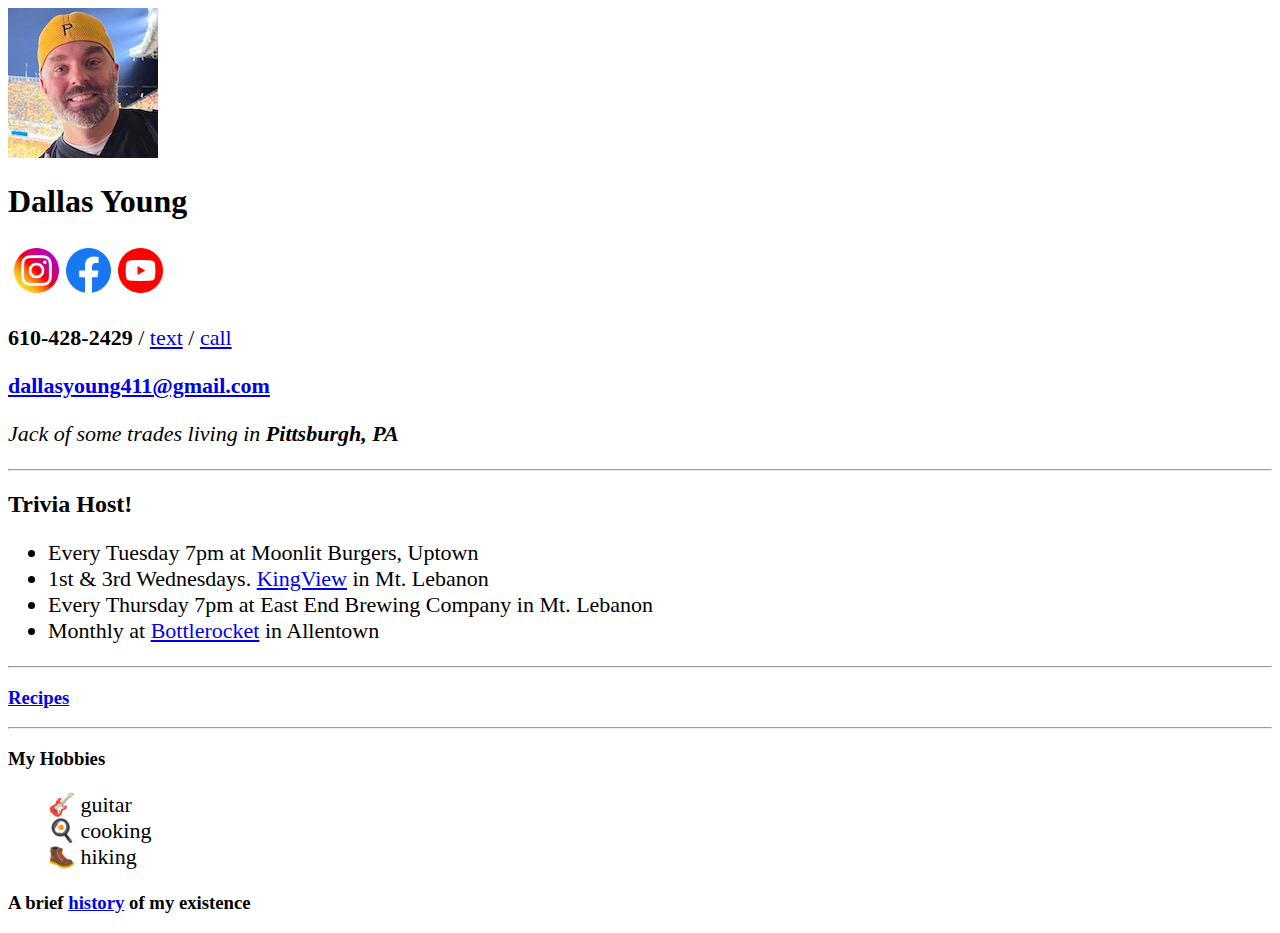
<file: index.html>
<!DOCTYPE html>
<head>
    <meta charset="UTF-8">
    <title>Dallas Young</title>
    <style>
        p, ul {font-size: 22px;}
        
    </style>
</head>

<body>
    <img src="images/DallasYoungprofile.jpg" alt="Dallas Young's profile picture"/>
    <h1>Dallas Young</h1>
    <table cellspacing="5px">
        <tr>
            <td><a href="https://www.instagram.com/dallasbutfrompa/" target="_blank"><img src="images/instagram.png" height="45px" alt="Instagram"></a></td>
            <td><a href="https://www.facebook.com/dallasbutfrompa" target="_blank"><img src="images/facebook.png" height="45px" alt="Facebook"></a></td>
            <!--
            <td><a href="https://t.snapchat.com/AhNdDbuL" target="_blank"><img src="images/snapchat.png" height="45px" alt="Snapchat"></a></td>
            <td><a href="https://www.reddit.com/user/dallasyoungdoxed" target="_blank"><img src="images/reddit.png" height="45px" alt="Reddit"></a></td>
            -->
            <td><a href="https://www.youtube.com/@dallasyoung" target="_blank"><img src="images/youtube.png" height="45px" alt="YouTube"></a></td>
        </tr>
    </table>
    <p><strong>610-428-2429</strong> / <a href="sms:610-428-2429?&body:Hey sexy">text</a> / <a href="tel:610-428-2429">call</a></strong></p>
    <p><strong><a href="mailto:dallasyoung411@gmail.com">dallasyoung411@gmail.com</a></strong></p>
    <p><em>Jack of some trades living in <strong>Pittsburgh, PA</strong></em></p>
    <hr>
    <h2>Trivia Host!</h2>
    <ul>
        <li>Every Tuesday 7pm at Moonlit Burgers, Uptown</li>
        <li>1st & 3rd Wednesdays. <a href="https://www.kingviewmead.com" target="_blank">KingView</a> in Mt. Lebanon</li>
        <li>Every Thursday 7pm at East End Brewing Company in Mt. Lebanon</li>
        <li>Monthly at <a href="https://www.bottlerocketpgh.com" target="_blank">Bottlerocket</a> in Allentown</li>
    </ul>
    <hr>
    <h3><a href="recipes/" target="_blank">Recipes</a></h3>
    <hr>
    <h3>My Hobbies</h3>
    <ul style="list-style-type: none;">
        <li>🎸 guitar</li>
        <li>🍳 cooking</li>
        <li>🥾 hiking</li>
        
    </ul>
    <h3>A brief <a href="history.html">history</a> of my existence</h3>
</body>
</html>
</file>
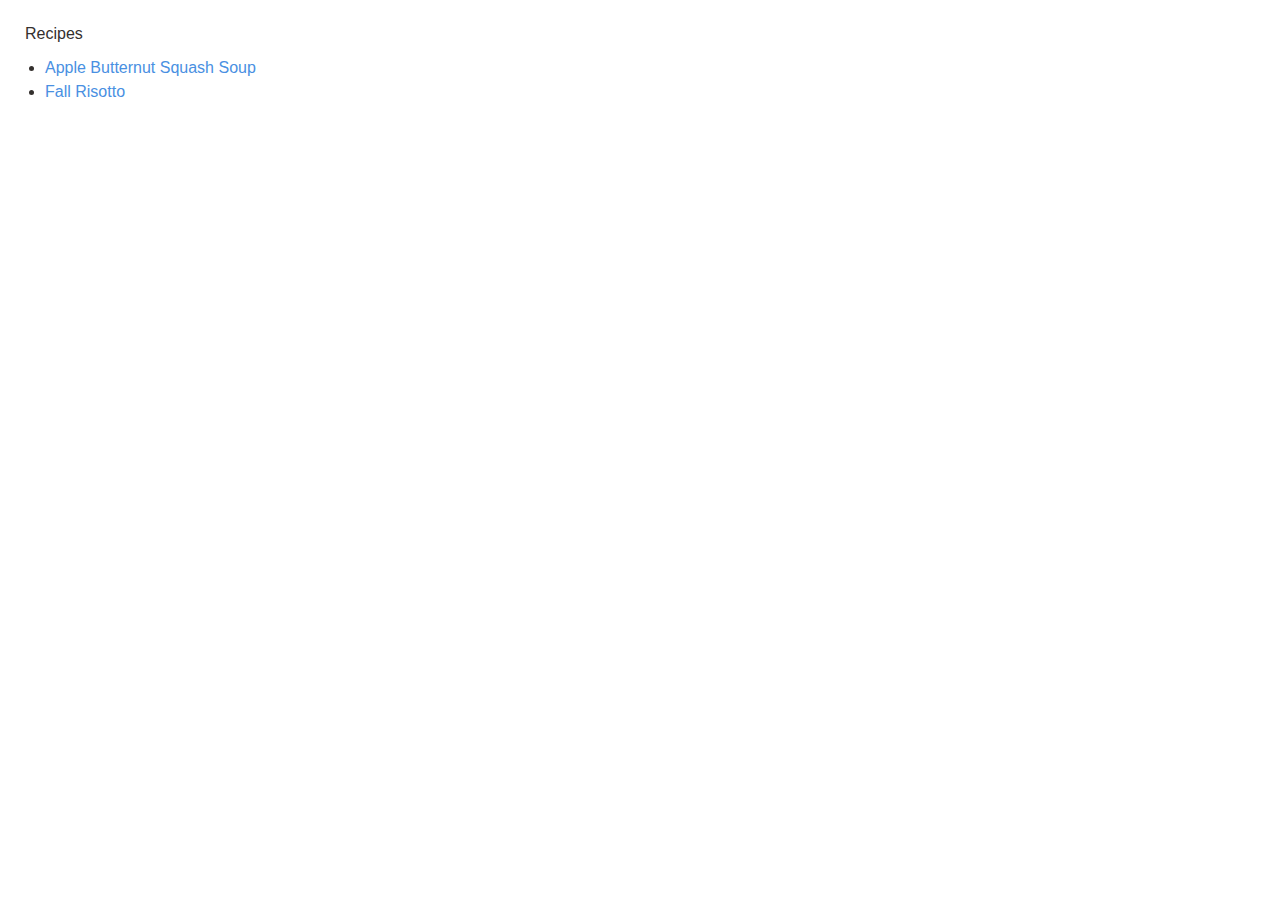
<file: Recipes/index.html>
<!DOCTYPE html>
<html>
<head>
    <meta charset="UTF-8">
    <style type="text/css">
        body {
            font-family: HelveticaNeue, sans-serif;
            font-size: 16px;
            color: #34302e;
            margin: 25px;
        }
        h1 {
            font-size: 16px;
            font-family: HelveticaNeue, sans-serif;
            font-weight: normal;
        }
        ul {
            padding-left: 20px;
        }
        li {
            margin: 6px 0;
        }
        a {
            color: #4990E2;
            text-decoration: none;
        }
    </style>
</head>
<body>
    <h1>Recipes</h1>
    <ul>
        
            <li><a href="applebutternutsquashsoup.html">Apple Butternut Squash Soup</a></li>
            <li><a href="fallrisotto.html">Fall Risotto</a></li>
        
    </ul>
</body>
</html>
</file>
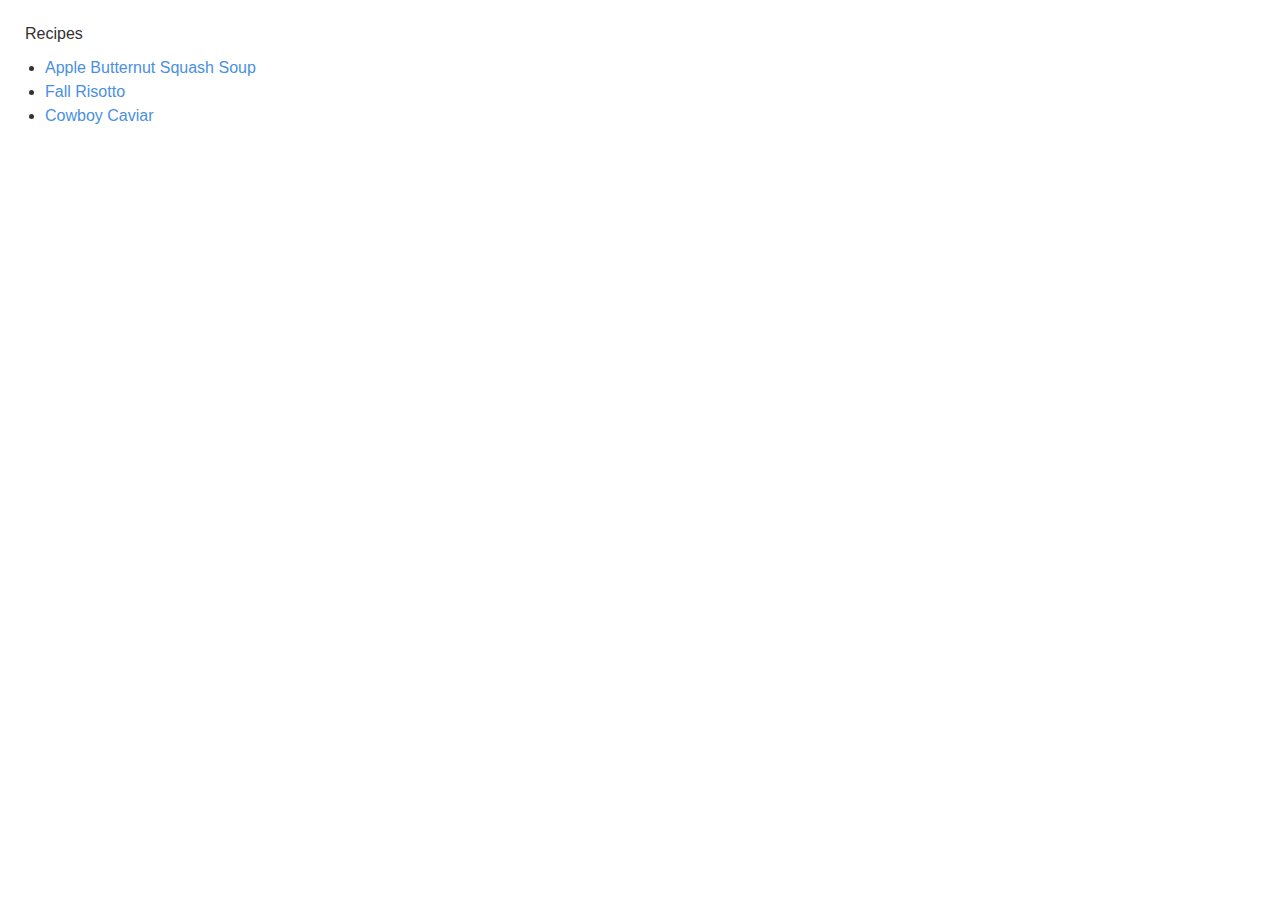
<file: recipes/index.html>
<!DOCTYPE html>
<html>
<head>
    <meta charset="UTF-8">
    <style type="text/css">
        body {
            font-family: HelveticaNeue, sans-serif;
            font-size: 16px;
            color: #34302e;
            margin: 25px;
        }
        h1 {
            font-size: 16px;
            font-family: HelveticaNeue, sans-serif;
            font-weight: normal;
        }
        ul {
            padding-left: 20px;
        }
        li {
            margin: 6px 0;
        }
        a {
            color: #4990E2;
            text-decoration: none;
        }
    </style>
</head>
<body>
    <h1>Recipes</h1>
    <ul>
        
            <li><a href="applebutternutsquashsoup.html">Apple Butternut Squash Soup</a></li>
            <li><a href="fallrisotto.html">Fall Risotto</a></li>
            <li><a href="cowboycaviar.html">Cowboy Caviar</a></li>
        
    </ul>
</body>
</html>
</file>
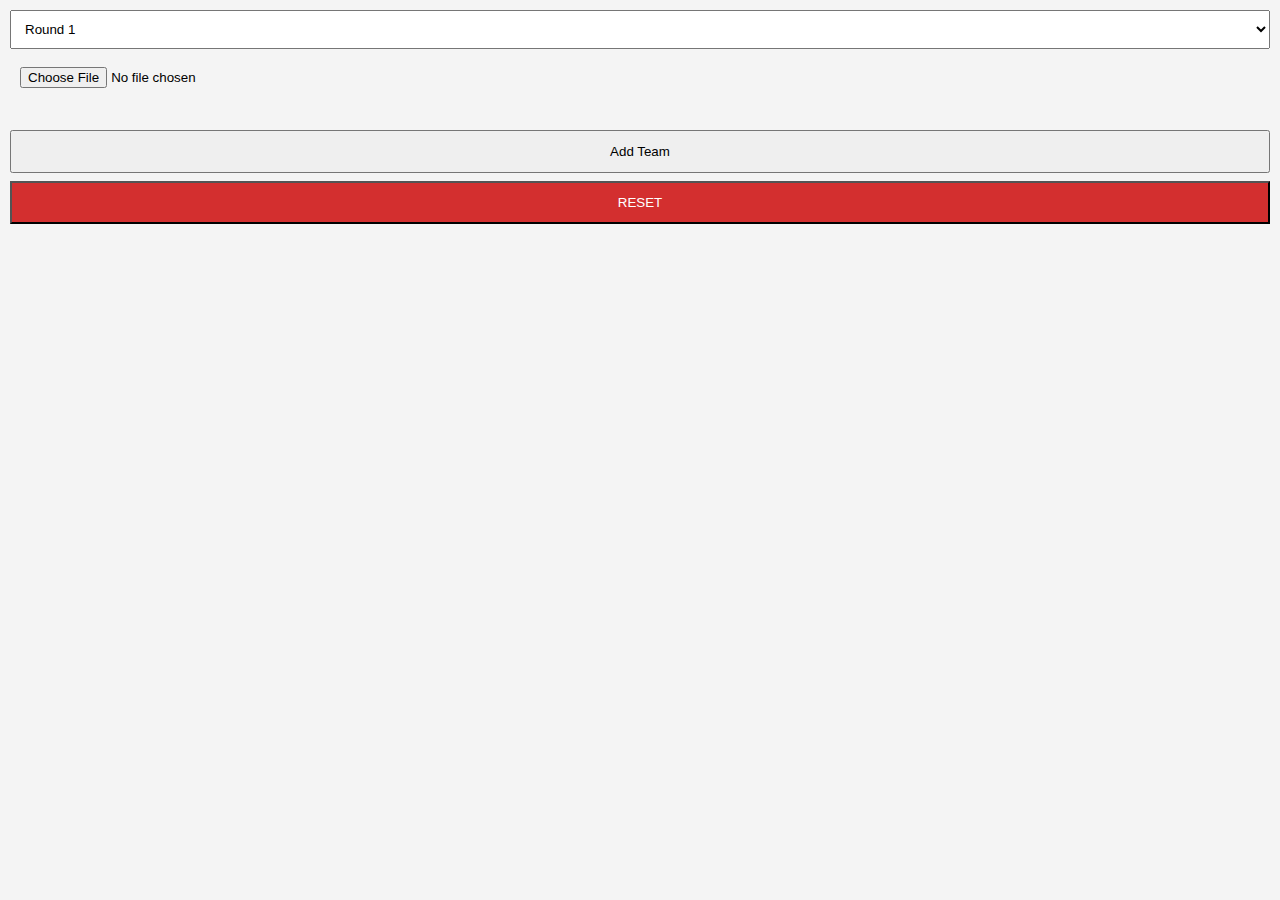
<file: trivia/index.html>
<!DOCTYPE html>
<html lang="en">
<head>
<meta charset="UTF-8" />
<meta name="viewport" content="width=device-width, initial-scale=1.0"/>
<title>Trivia Scorer</title>

<style>
body { font-family: sans-serif; margin: 0; padding: 10px; background: #f4f4f4; }
select, input { width: 100%; padding: 10px; margin-bottom: 8px; }
ul { list-style: none; padding: 0; }
li { background: white; margin: 5px 0; padding: 12px; border-radius: 6px; cursor: pointer; }
button { width: 100%; padding: 12px; margin-top: 8px; }

.reset {
  background: #d32f2f;
  color: white;
}

.modal {
  position: fixed; top: 0; left: 0;
  width: 100%; height: 100%;
  background: rgba(0,0,0,0.5);
  display: none; justify-content: center; align-items: center;
}

.modal-content {
  background: white; padding: 20px;
  width: 90%; max-height: 80%;
  overflow-y: auto; border-radius: 8px;
}

.answer {
  padding: 10px; margin: 5px 0;
  border: 1px solid #ccc; border-radius: 6px;
}

.answer.correct { background: #4caf50; color: white; }

.score-row {
  display: grid;
  grid-template-columns: auto auto 1fr;
  align-items: center;
  gap: 10px;
}

.score-place {
  font-weight: bold;
}

.score-points {
  text-align: right;
  font-weight: bold;
}

.score-name {
  overflow: hidden;
  text-overflow: ellipsis;
  white-space: nowrap;
}

.answer.focused {
  outline: 2px solid #2196f3;
  background-color: #e3f2fd; /* subtle blue highlight */
}
</style>
</head>

<body>

<select id="roundSelect"></select>

<input type="file" id="csvInput" accept=".csv"/>

<ul id="teamList"></ul>

<button id="addTeamBtn">Add Team</button>
<button id="resetBtn" class="reset">RESET</button>

<div class="modal" id="modal">
  <div class="modal-content">
    <h3 id="modalTitle"></h3>
    <button id="toggleAllBtn">Toggle All</button>
    <div id="answers"></div>
    <button onclick="closeModal()">Close</button>
  </div>
</div>

<div class="modal" id="teamModal">
  <div class="modal-content">
    <h3>Add Team</h3>

    <input id="teamInput" placeholder="Team Name" />
    <h5>Use Dictation on keyboard.</h5>
    <h5>Tap 'Enter' on keyboard to add another.</h5>
    <button id="doneBtn">Done</button>
    <button id="nextBtn">Next</button>
    <button onclick="closeTeamModal()">Cancel</button>
  </div>
</div>

<script>
const ROUNDS = [
  "Round 1","Round 2","Round 3",
  "Round 4","Round 5","Round 6","Scoreboard"
];

const ANSWERS_PER_ROUND = [7,7,7,7,7,8];

let answerKey = ANSWERS_PER_ROUND.map(count =>
  Array(count).fill("")
);

let data = JSON.parse(localStorage.getItem("triviaData")) || {
  teams: []
};

function save() {
  localStorage.setItem("triviaData", JSON.stringify(data));
}

// Dropdown
const select = document.getElementById("roundSelect");
ROUNDS.forEach(r => {
  const opt = document.createElement("option");
  opt.value = r;
  opt.textContent = r;
  select.appendChild(opt);
});
select.addEventListener("change", render);

// CSV Upload
document.getElementById("csvInput").addEventListener("change", e => {
  const file = e.target.files[0];
  if (!file) return;

  const reader = new FileReader();
  reader.onload = evt => {
    const rows = evt.target.result.trim().split("\n");

    answerKey = rows.map((row, i) => {
      const cells = row.split(",").map(c => c.trim());
      return cells.slice(0, ANSWERS_PER_ROUND[i]);
    });

    alert("CSV loaded");
  };
  reader.readAsText(file);
});

// Add Team
const teamModal = document.getElementById("teamModal");
const teamInput = document.getElementById("teamInput");

// Open modal
document.getElementById("addTeamBtn").onclick = () => {
  teamModal.style.display = "flex";
  teamInput.value = "";
  setTimeout(() => teamInput.focus(), 100);
};

// Close modal
function closeTeamModal() {
  teamModal.style.display = "none";
}

// Add team helper
function addTeam(name) {
  if (!name) return;

  data.teams.push({
    name,
    rounds: ANSWERS_PER_ROUND.map(count =>
      Array(count).fill(false)
    )
  });

  save();
  render();
}

// Done
document.getElementById("doneBtn").onclick = () => {
  addTeam(teamInput.value.trim());
  closeTeamModal();
};

// Next (keep adding)
document.getElementById("nextBtn").onclick = () => {
  addTeam(teamInput.value.trim());
  teamInput.value = "";
  teamInput.focus();
};

// RESET BUTTON
document.getElementById("resetBtn").onclick = () => {
  const confirmReset = confirm("Reset everything!?");

  if (!confirmReset) return;

  // Clear all data
  data = { teams: [] };
  localStorage.removeItem("triviaData");

  // Reset answer key too (optional safety)
  answerKey = ANSWERS_PER_ROUND.map(count =>
    Array(count).fill("")
  );

  render();
};

// Scoring
function getScore(team) {
  let total = 0;

  team.rounds.forEach((round, i) => {
    const points = (i === 5) ? 2 : 1;
    total += round.filter(Boolean).length * points;
  });

  return total;
}

// Render
function render() {
  const round = select.value;
  const list = document.getElementById("teamList");
  list.innerHTML = "";

  let teams = [...data.teams];

  if (round === "Scoreboard") {
    teams.sort((a,b) => getScore(b) - getScore(a));

    teams.forEach((team, index) => {
      const li = document.createElement("li");
      li.className = "score-row";

      const place = document.createElement("div");
      place.className = "score-place";
      place.textContent = `${index + 1}.`;

      const points = document.createElement("div");
      points.className = "score-points";
      points.textContent = getScore(team);

      const name = document.createElement("div");
      name.className = "score-name";
      name.textContent = team.name;

      li.appendChild(place);
      li.appendChild(points);
      li.appendChild(name);

      list.appendChild(li);
    });

  } else {
    teams.sort((a,b) => a.name.localeCompare(b.name));

    teams.forEach(team => {
      const li = document.createElement("li");
      li.textContent = team.name;
      li.onclick = () => openModal(team);
      list.appendChild(li);
    });
  }
}

// Modal
let currentTeam = null;
let currentRoundIndex = null;

function openModal(team) {
  const roundIndex = ROUNDS.indexOf(select.value);
  if (roundIndex === 6) return;

  currentTeam = team;
  currentRoundIndex = roundIndex;

  document.getElementById("modal").style.display = "flex";
  document.getElementById("modalTitle").textContent = team.name;

  renderAnswers();
}

function renderAnswers() {
  const container = document.getElementById("answers");
  container.innerHTML = "";

  currentTeam.rounds[currentRoundIndex].forEach((val, i) => {
    const div = document.createElement("div");
    div.className = "answer" + (val ? " correct" : "");

    div.textContent =
      answerKey[currentRoundIndex][i] || `Answer ${i+1}`;

    div.onclick = () => {
      currentTeam.rounds[currentRoundIndex][i] = !val;
      save();
      renderAnswers();
      render();
    };

    container.appendChild(div);
  });
}

// Toggle All
document.getElementById("toggleAllBtn").onclick = () => {
  const round = currentTeam.rounds[currentRoundIndex];
  const allSelected = round.every(v => v);

  for (let i = 0; i < round.length; i++) {
    round[i] = !allSelected;
  }

  save();
  renderAnswers();
  render();
};

function closeModal() {
  document.getElementById("modal").style.display = "none";
}

teamInput.addEventListener("keydown", e => {
  if (e.key === "Enter") {
    addTeam(teamInput.value.trim());
    teamInput.value = "";
  }
});

let focusIndex = 0; // Which answer is currently focused

function renderAnswers() {
  const container = document.getElementById("answers");
  container.innerHTML = "";

  const roundArray = currentTeam.rounds[currentRoundIndex];

  roundArray.forEach((val, i) => {
    const div = document.createElement("div");
    div.className = "answer" + (val ? " correct" : "");
    div.textContent = answerKey[currentRoundIndex][i] || `Answer ${i+1}`;
    div.dataset.index = i;

    // Apply focus
    if (i === focusIndex) div.classList.add("focused");

    div.onclick = () => {
      currentTeam.rounds[currentRoundIndex][i] = !val;
      save();
      renderAnswers();
      render();
    };

    container.appendChild(div);
  });

  // Focus Close button if focusIndex beyond last answer
  if (focusIndex === roundArray.length) {
    document.querySelector("#modal button[onclick='closeModal()']").classList.add("focused");
  } else {
    document.querySelector("#modal button[onclick='closeModal()']").classList.remove("focused");
  }
}

// Keyboard navigation
document.addEventListener("keydown", e => {
  if (!currentTeam) return; // Only active in modal

  const answersCount = currentTeam.rounds[currentRoundIndex].length;
  const closeBtn = document.querySelector("#modal button[onclick='closeModal()']");

  switch (e.key) {
    case "ArrowRight": // mark correct + advance
      if (focusIndex < answersCount) {
        currentTeam.rounds[currentRoundIndex][focusIndex] = true;
        save();
      }
      focusIndex = Math.min(focusIndex + 1, answersCount);
      renderAnswers();
      break;

    case "ArrowLeft": // advance without marking
      focusIndex = Math.min(focusIndex + 1, answersCount);
      renderAnswers();
      break;

    case "ArrowUp":
      if (focusIndex > 0) focusIndex--;
      renderAnswers();
      break;

    case "ArrowDown":
      if (focusIndex < answersCount) focusIndex++;
      renderAnswers();
      break;

    case "Enter":
      if (focusIndex === answersCount) {
        closeModal();
      }
      break;

    default:
      break;
  }
});

// Init
render();
</script>

</body>
</html>
</file>
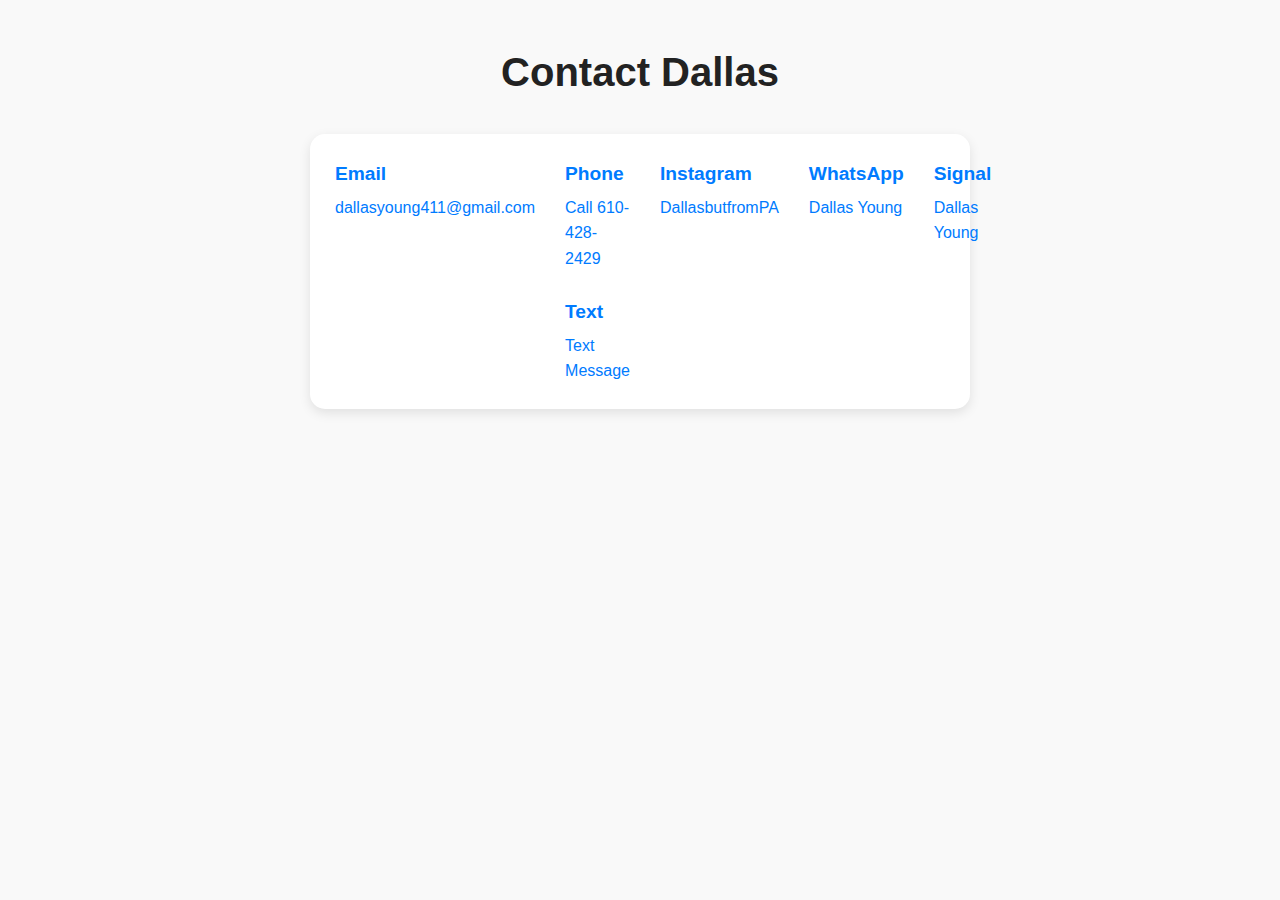
<file: c.html>
<!DOCTYPE html>
<html lang="en">
<head>
  <meta charset="UTF-8" />
  <meta name="viewport" content="width=device-width, initial-scale=1.0"/>
  <title>Contact Dallas</title>
  <style>
    /* Reset some base styles */
* {
  box-sizing: border-box;
  margin: 0;
  padding: 0;
}

body {
  font-family: 'Segoe UI', Tahoma, Geneva, Verdana, sans-serif;
  background: #f9f9f9;
  color: #333;
  line-height: 1.6;
  padding: 20px;
}

.container {
  max-width: 700px;
  margin: 0 auto;
  padding: 20px;
}

h1 {
  text-align: center;
  margin-bottom: 30px;
  font-size: 2.5rem;
  color: #222;
}

.contact-card {
  background: white;
  padding: 25px;
  border-radius: 15px;
  box-shadow: 0 4px 12px rgba(0, 0, 0, 0.1);
  display: flex;
  flex-direction: column;
  gap: 20px;
}

.info h2 {
  margin-bottom: 5px;
  color: #007BFF;
  font-size: 1.2rem;
}

.info p {
  font-size: 1rem;
}

a {
  color: #007BFF;
  text-decoration: none;
}

a:hover {
  text-decoration: underline;
}

/* Responsive adjustments */
@media (min-width: 600px) {
  .contact-card {
    flex-direction: row;
    justify-content: space-between;
    gap: 30px;
    text-align: left;
  }

  .info {
    flex: 1;
  }
}
  </style>
</head>
<body>
  <div class="container">
    <h1>Contact Dallas</h1>
    <div class="contact-card">
      <div class="info">
        <h2>Email</h2>
        <p><a href="mailto:dallasyoung411@gmail.com">dallasyoung411@gmail.com</a></p>
      </div>
      <div class="info">
        <h2>Phone</h2>
        <p><a href="tel:+16104282429">Call 610-428-2429</a></p>
        <br>
        <h2>Text</h2>
        <p><a href="sms:+16104282429">Text Message</a></p>
      </div>
      <div class="info">
        <h2>Instagram</h2>
        <p><a href="https://www.instagram.com/dallasbutfrompa/">DallasbutfromPA</a></p>
      </div>
      <div class="info">
        <h2>WhatsApp</h2>
        <p><a href="https://wa.me/qr/FZDRA63ETPO5D1">Dallas Young</a></p>
      </div>
      <div class="info">
        <h2>Signal</h2>
        <p><a href="https://signal.me/#eu/va1Fapl7KcLG7zf_9-TtQgGZvr1G2M_yG9yVou4cGjgPzf3K4URGGZGjuhms7KIr">Dallas Young</a></p>
      </div>
    </div>
  </div>
</body>
</html>
</file>
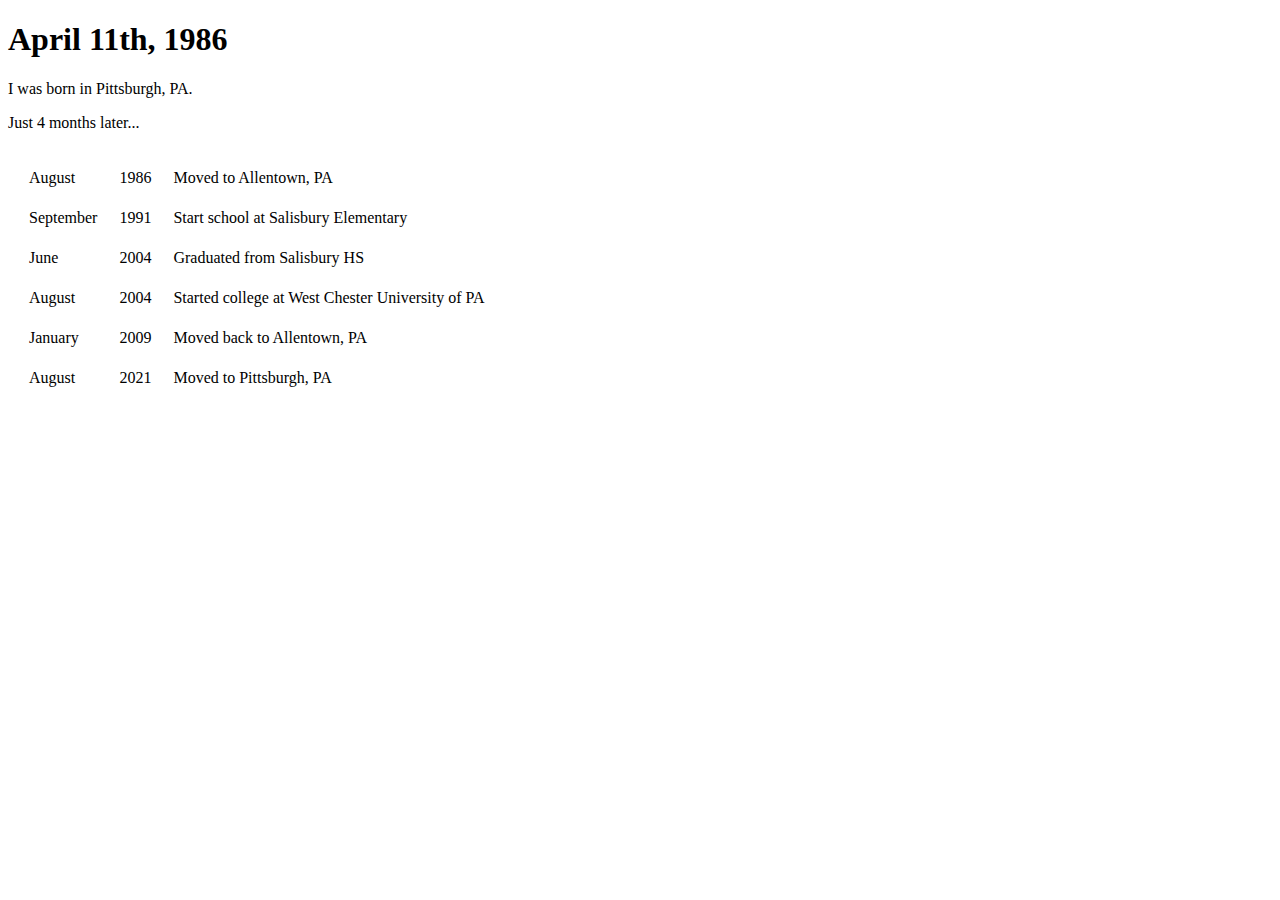
<file: history.html>
<!DOCTYPE html>
<html lang="en">
<head>
    <meta charset="UTF-8">
    <meta http-equiv="X-UA-Compatible" content="IE=edge">
    <meta name="viewport" content="width=device-width, initial-scale=1.0">
    <title>Dallas Young's History</title>
</head>
<body>
    <h1>April 11th, 1986</h1>
    <p>I was born in Pittsburgh, PA.</p>
    <p>Just 4 months later...</p>
    <table cellspacing="20">
        <tr>
            <td>August</td>
            <td>1986</td>
            <td>Moved to Allentown, PA</td>
        </tr>
        <tr>
            <td>September</td>
            <td>1991</td>
            <td>Start school at Salisbury Elementary</td>
        </tr>
        <tr>
            <td>June</td>
            <td>2004</td>
            <td>Graduated from Salisbury HS</td>
        </tr>
        <tr>
            <td>August</td>
            <td>2004</td>
            <td>Started college at West Chester University of PA</td>
        </tr>
        <tr>
            <td>January</td>
            <td>2009</td>
            <td>Moved back to Allentown, PA</td>
        </tr>
        <tr>
            <td>August</td>
            <td>2021</td>
            <td>Moved to Pittsburgh, PA</td>
        </tr>
    </table>
</body>
</html>
</file>
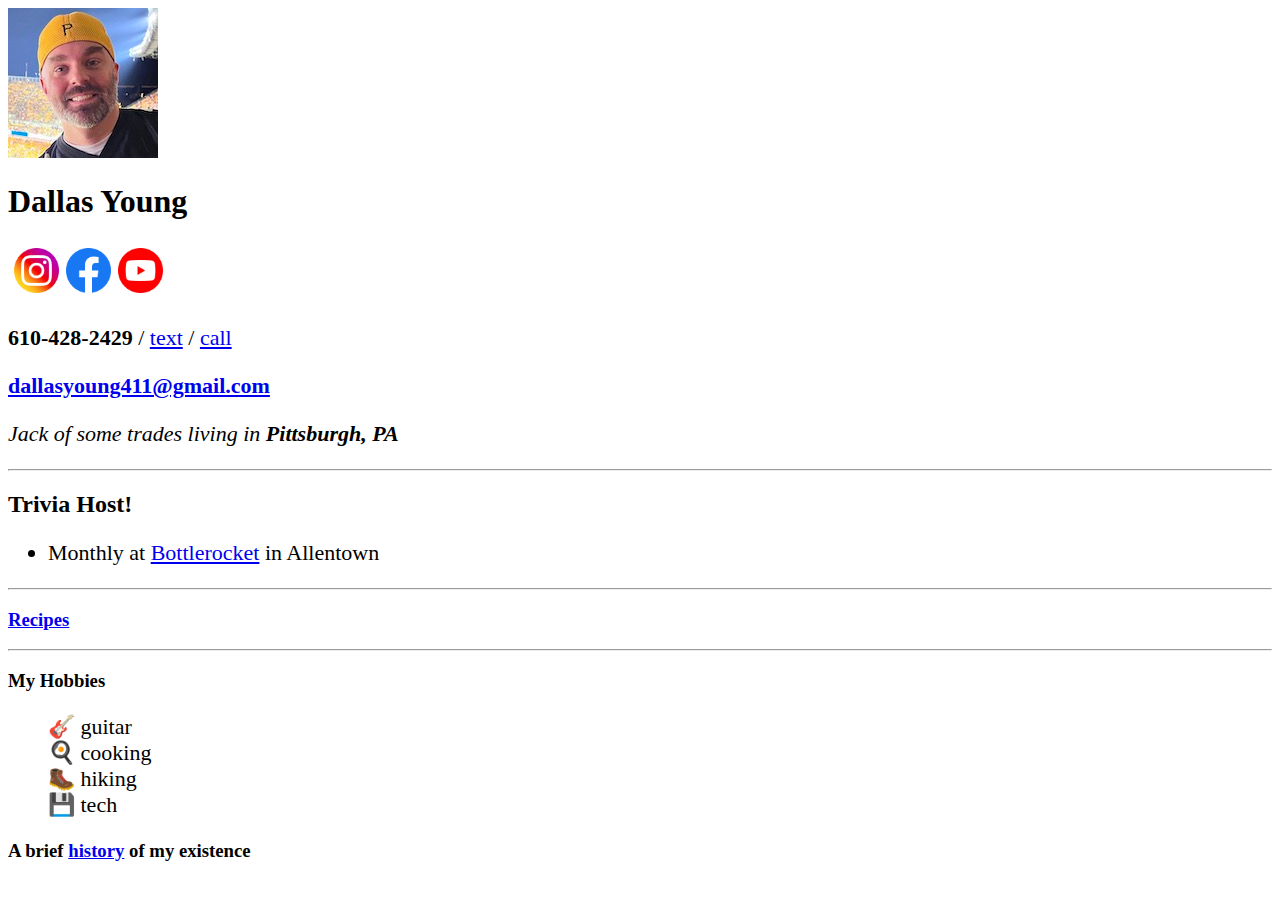
<file: old.html>
<!DOCTYPE html>
<head>
    <meta charset="UTF-8">
    <title>Dallas Young</title>
    <style>
        p, ul {font-size: 22px;}
        
    </style>
</head>

<body>
    <img src="images/DallasYoungprofile.jpg" alt="Dallas Young's profile picture"/>
    <h1>Dallas Young</h1>
    <table cellspacing="5px">
        <tr>
            <td><a href="https://www.instagram.com/dallasbutfrompa/" target="_blank"><img src="images/instagram.png" height="45px" alt="Instagram"></a></td>
            <td><a href="https://www.facebook.com/dallasbutfrompa" target="_blank"><img src="images/facebook.png" height="45px" alt="Facebook"></a></td>
            <!--
            <td><a href="https://t.snapchat.com/AhNdDbuL" target="_blank"><img src="images/snapchat.png" height="45px" alt="Snapchat"></a></td>
            <td><a href="https://www.reddit.com/user/dallasyoungdoxed" target="_blank"><img src="images/reddit.png" height="45px" alt="Reddit"></a></td>
            -->
            <td><a href="https://www.youtube.com/@dallasyoung" target="_blank"><img src="images/youtube.png" height="45px" alt="YouTube"></a></td>
        </tr>
    </table>
    <p><strong>610-428-2429</strong> / <a href="sms:6104282429?&body=Hello 👋">text</a> / <a href="tel:610-428-2429">call</a></strong></p>
    <p><strong><a href="mailto:dallasyoung411@gmail.com">dallasyoung411@gmail.com</a></strong></p>
    <p><em>Jack of some trades living in <strong>Pittsburgh, PA</strong></em></p>
    <hr>
    <h2>Trivia Host!</h2>
    <ul>
        <!--
        <li>Every Tuesday 7pm at <a href="https://moonlitburgers.com" target="_blank">Moonlit Burgers</a>, Uptown</li>
        <li>1st & 3rd Wednesdays. <a href="https://www.kingviewmead.com" target="_blank">KingView</a> in Mt. Lebanon</li>
        <li>Every Thursday 7pm at <a href="https://www.eastendbrewing.com/taproom" target="_blank">East End Brewing Company</a> in Mt. Lebanon</li>
        -->
        <li>Monthly at <a href="https://www.bottlerocketpgh.com" target="_blank">Bottlerocket</a> in Allentown</li>
    </ul>
    <hr>
    <h3><a href="recipes/">Recipes</a></h3>
    <hr>
    <h3>My Hobbies</h3>
    <ul style="list-style-type: none;">
        <li>🎸 guitar</li>
        <li>🍳 cooking</li>
        <li>🥾 hiking</li>
        <li>💾 tech</li>
        
    </ul>
    <h3>A brief <a href="history.html">history</a> of my existence</h3>
</body>
</html>
</file>
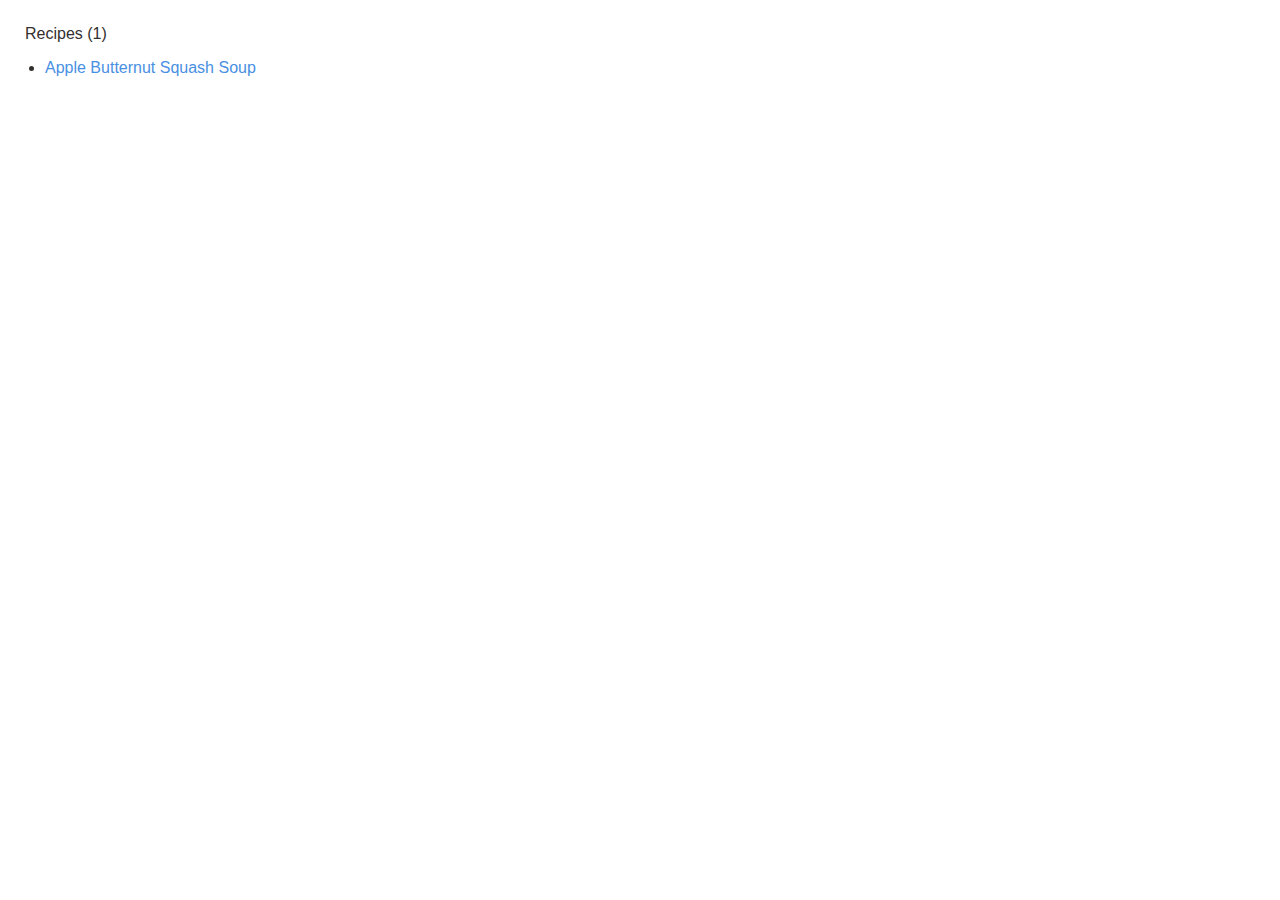
<file: recipes.html>
<!DOCTYPE html>
<html>
<head>
    <meta charset="UTF-8">
    <style type="text/css">
        body {
            font-family: HelveticaNeue, sans-serif;
            font-size: 16px;
            color: #34302e;
            margin: 25px;
        }
        h1 {
            font-size: 16px;
            font-family: HelveticaNeue, sans-serif;
            font-weight: normal;
        }
        ul {
            padding-left: 20px;
        }
        li {
            margin: 6px 0;
        }
        a {
            color: #4990E2;
            text-decoration: none;
        }
    </style>
</head>
<body>
    <h1>Recipes (1)</h1>
    <ul>
        
            <li><a href="Recipes/applebutternutsquashsoup.html">Apple Butternut Squash Soup</a></li>
        
    </ul>
</body>
</html>
</file>
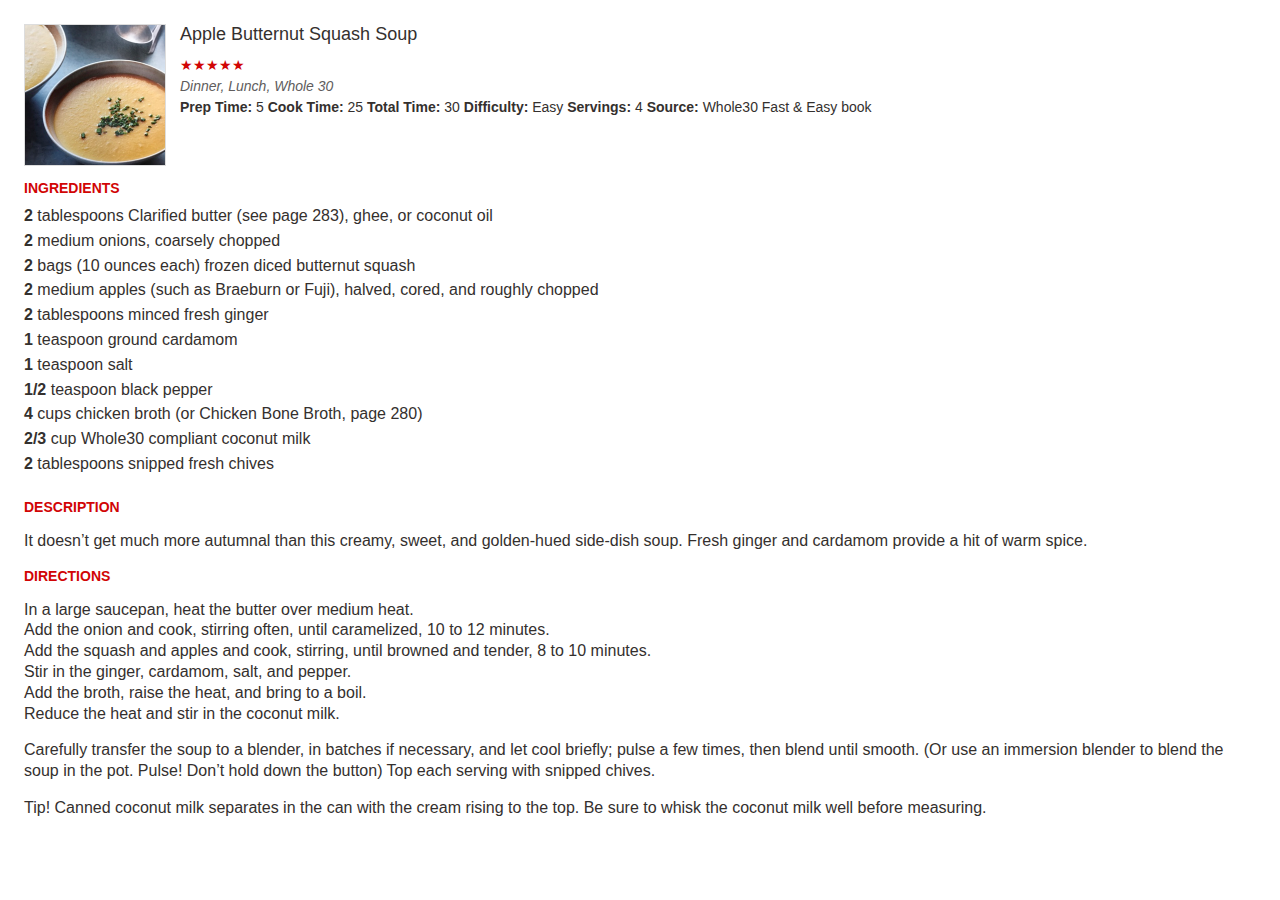
<file: recipes/applebutternutsquashsoup.html>
<!DOCTYPE html>
<html>
    <head>
        <meta charset="UTF-8">
        <style type="text/css">
            /* Shared styles */
            body {
                font-family: Helvetica, sans-serif;
                font-size: 16.0px;
                color: #34302e;
                margin: 0.25in;
            }
            .name {
                font-size: 18.0px;
                font-family: Helvetica, sans-serif;
                font-weight: normal;
                margin: 0 0 10px 0;
            }
            .categories {
                color: #605D5D;
                font-size: 14.0px;
                font-family: Helvetica, sans-serif;
                font-style: italic;
            }
            .rating {
                color: #d10505;
                font-size: 14.0px;
            }
            .metadata {
                font-size: 14.0px;
            }
            .infobox p {
                margin: 0;
                line-height: 150%;
            }
            .subhead {
                color: #d10505;
                font-weight: bold;
                font-size: 14.0px;
                text-transform: uppercase;
                margin: 10px 0;
            }
            
            .ingredients p {
                margin: 4px 0;
            }
            /* To prevent nutrition/directions from getting too close
               to ingredients */
            .ingredients {
                padding-bottom: 10px;
            }
            .clear {
                clear:both;
            }
            a {
                color: #4990E2;
                text-decoration: none;
            }
            /* Full page specific styles */
            .text {
                line-height: 130%;
            }
            .photobox {
                
                float: left;
                margin-right: 14px;
                
                
            }
            .photo {
                max-width: 140.0px;
                max-height: 140.0px;
                width: auto;
                height: auto;
            }
            
            .inline-image {
                max-width: 25%;
                max-height: 25%;
                width: auto;
                height: auto;
            }
            .photoswipe {
                border: 1px #dddddd solid;
                cursor: pointer;
            }
            .pswp__caption__center {
                text-align: center !important;
            }
            .recipe {
                
                page-break-after: always;
                
                
            }
            .recipe:first-child {
                border-top: 0 none;
                margin-top: 0;
                padding-top: 0;
            }
        </style>
    </head>
    <body>
        <!-- Recipe -->
<div class="recipe" itemscope itemtype="http://schema.org/Recipe" >
    
    <div class="infobox">

        <!-- Image -->
        
        <div class="photobox">
            
            <a href="#">
                <img src="images/applebutternutsquashsoup.jpg" itemprop="image" class="photo photoswipe"/>
            </a>
            
            
        </div>
        

        <!-- Name -->
        <h1 itemprop="name" class="name">Apple Butternut Squash Soup</h1>
        
        <!-- Info -->
        
        
        <!-- Rating, categories -->
        <p itemprop="aggregateRating" class="rating" value="5">★★★★★</p>
        
            <p itemprop="recipeCategory" class="categories">Dinner, Lunch, Whole 30</p>
        
        
        <p class="metadata">
        
            <!-- Cook time, prep time, servings, difficulty -->
            
            <b>Prep Time: </b><span itemprop="prepTime">5</span>
            
            <b>Cook Time: </b><span itemprop="cookTime">25</span>
            
            <b>Total Time: </b><span itemprop="totalTime">30</span>
            
            <b>Difficulty: </b><span itemprop="difficulty">Easy</span>
            
            <b>Servings: </b><span itemprop="recipeYield">4</span>
            

            <!-- Source -->
            
                <b>Source: </b>
                
                
                    <span itemprop="author">Whole30 Fast &amp; Easy book</span>
                
            
        </p>
        
        
        
        <div class="clear"></div>
        

    </div>
    
    <div class="left-column">

        <!-- Ingredients -->
        
        <div class="ingredientsbox">
            <h3 class="subhead">Ingredients</h3>
            <div class="ingredients text">
                <p class="line" itemprop="recipeIngredient"><strong>2</strong> tablespoons Clarified butter (see page 283), ghee, or coconut oil</p><p class="line" itemprop="recipeIngredient"><strong>2</strong> medium onions, coarsely chopped</p><p class="line" itemprop="recipeIngredient"><strong>2</strong> bags (10 ounces each) frozen diced butternut squash</p><p class="line" itemprop="recipeIngredient"><strong>2</strong> medium apples (such as Braeburn or Fuji), halved, cored, and roughly chopped</p><p class="line" itemprop="recipeIngredient"><strong>2</strong> tablespoons minced fresh ginger</p><p class="line" itemprop="recipeIngredient"><strong>1</strong> teaspoon ground cardamom</p><p class="line" itemprop="recipeIngredient"><strong>1</strong> teaspoon salt</p><p class="line" itemprop="recipeIngredient"><strong>1/2</strong> teaspoon black pepper</p><p class="line" itemprop="recipeIngredient"><strong>4</strong> cups chicken broth (or Chicken Bone Broth, page 280)</p><p class="line" itemprop="recipeIngredient"><strong>2/3</strong> cup Whole30 compliant coconut milk</p><p class="line" itemprop="recipeIngredient"><strong>2</strong> tablespoons snipped fresh chives</p>
            </div>
        </div>
        
        
        <!-- Nutrition (in two-column mode it goes below the ingredients) -->
        

    </div>
    
    <div class="right-column">
    
    <!-- Description -->
    
    <div class="descriptionbox">
        <h3 class="subhead">Description</h3>
        <div itemprop="description" class="description text">
            <p>It doesn’t get much more autumnal than this creamy, sweet, and golden-hued side-dish soup. Fresh ginger and cardamom provide a hit of warm spice.</p>
        </div>
    </div>
    

    <!-- Directions -->
    
    <div class="directionsbox">
        <h3 class="subhead">Directions</h3>
        <div itemprop="recipeInstructions" class="directions text">
            <p class="line">In a large saucepan, heat the butter over medium heat.<br/>Add the onion and cook, stirring often, until caramelized, 10 to 12 minutes.<br/>Add the squash and apples and cook, stirring, until browned and tender, 8 to 10 minutes.<br/>Stir in the ginger, cardamom, salt, and pepper.<br/>Add the broth, raise the heat, and bring to a boil.<br/>Reduce the heat and stir in the coconut milk.</p><p class="line">Carefully transfer the soup to a blender, in batches if necessary, and let cool briefly; pulse a few times, then blend until smooth. (Or use an immersion blender to blend the soup in the pot. Pulse! Don’t hold down the button) Top each serving with snipped chives.</p><p class="line">Tip! Canned coconut milk separates in the can with the cream rising to the top. Be sure to whisk the coconut milk well before measuring.</p>
        </div>
    </div>
    

    <!-- Notes -->
    

    <!-- Nutrition (in regular mode it goes below the notes) -->
    
        <!-- Used in two different places depending on the recipe layout -->


    
    
    </div>
    
    <div class="clear"></div>

</div>


<!-- Photo gallery is only included when exporting. -->
<!-- PhotoSwipe gallery -->

<link rel="stylesheet" href="Resources/PhotoSwipe/photoswipe.css">
<link rel="stylesheet" href="Resources/PhotoSwipe/default-skin/default-skin.css">
<script src="Resources/PhotoSwipe/photoswipe.min.js"></script>
<script src="Resources/PhotoSwipe/photoswipe-ui-default.min.js"></script>

<div class="pswp" tabindex="-1" role="dialog" aria-hidden="true">
    <div class="pswp__bg"></div>
    <div class="pswp__scroll-wrap">
        <div class="pswp__container">
            <div class="pswp__item"></div>
            <div class="pswp__item"></div>
            <div class="pswp__item"></div>
        </div>
        <div class="pswp__ui pswp__ui--hidden">
            <div class="pswp__top-bar">
                <div class="pswp__counter"></div>
                <button class="pswp__button pswp__button--close" title="Close"></button>
            </div>
            <button class="pswp__button pswp__button--arrow--left" title="Previous">
            </button>
            <button class="pswp__button pswp__button--arrow--right" title="Next">
            </button>
            <div class="pswp__caption">
                <div class="pswp__caption__center"></div>
            </div>
        </div>
    </div>
</div>

<script type="text/javascript">
    var openPhotoSwipe = function(event) {
        var pswp = document.querySelector('.pswp');
        
        var element = event.target;
        var src = element.getAttribute('src');
        
        // build items array
        var items = [
            
            {
                msrc: 'Images/8B3DF059-271B-4E79-B33A-D15B5DAA1546-2781-00003DB8AF0C1102/07837E28-8FF7-4DC8-B7DE-D8FEF93C56F0-2781-0000458C1AAD2FE1.jpg',
                src: 'Images/8B3DF059-271B-4E79-B33A-D15B5DAA1546-2781-00003DB8AF0C1102/07837E28-8FF7-4DC8-B7DE-D8FEF93C56F0-2781-0000458C1AAD2FE1.jpg',
                w: 2048.0,
                h: 1536.0,
                title: '1'
            },
            
        ];
        
        var index = 0;
        for (var i=0; i<items.length; i++) {
            var item = items[i];
            if (item.src == src) {
                index = i;
            }
        }
                         
        var options = {
            index: index,
            history: false,
            focus: true,
            captionEl: true,
            fullscreenEl: false,
            zoomEl: false,
            shareEl: false,
            preloaderEl: false,
            bgOpacity: 0.9,
            showHideOpacity: true
        };
                             
        var gallery = new PhotoSwipe(pswp, PhotoSwipeUI_Default, items, options);
        gallery.init();
    };

    var elements = document.querySelectorAll('.photoswipe');
    for (var i=0; i<elements.length; i++) {
        var element = elements[i];
        element.addEventListener('click', openPhotoSwipe);
    }
</script>





    </body>
</html>
</file>
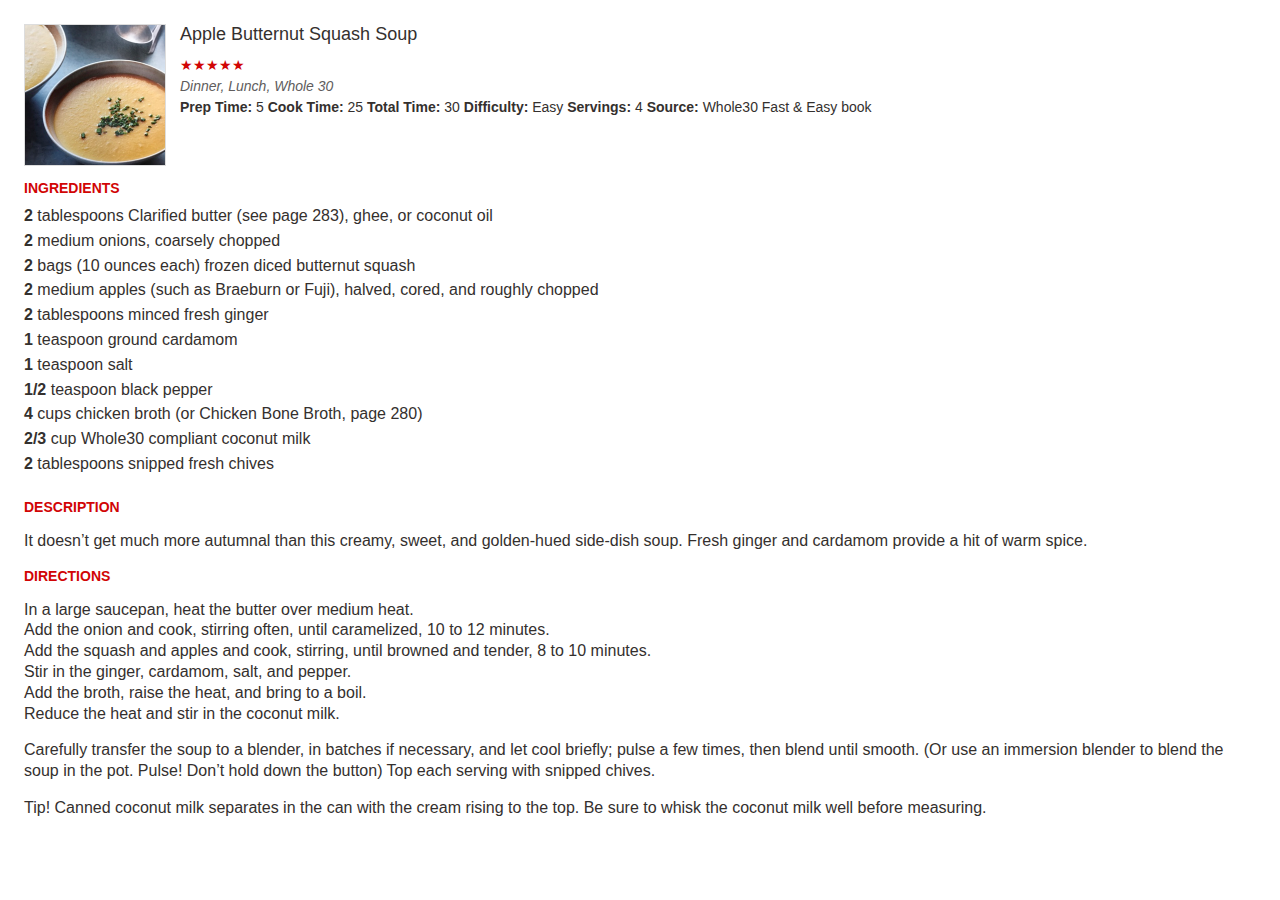
<file: Recipes/applebutternutsquashsoup.html>
<!DOCTYPE html>
<html>
    <head>
        <meta charset="UTF-8">
        <style type="text/css">
            /* Shared styles */
            body {
                font-family: Helvetica, sans-serif;
                font-size: 16.0px;
                color: #34302e;
                margin: 0.25in;
            }
            .name {
                font-size: 18.0px;
                font-family: Helvetica, sans-serif;
                font-weight: normal;
                margin: 0 0 10px 0;
            }
            .categories {
                color: #605D5D;
                font-size: 14.0px;
                font-family: Helvetica, sans-serif;
                font-style: italic;
            }
            .rating {
                color: #d10505;
                font-size: 14.0px;
            }
            .metadata {
                font-size: 14.0px;
            }
            .infobox p {
                margin: 0;
                line-height: 150%;
            }
            .subhead {
                color: #d10505;
                font-weight: bold;
                font-size: 14.0px;
                text-transform: uppercase;
                margin: 10px 0;
            }
            
            .ingredients p {
                margin: 4px 0;
            }
            /* To prevent nutrition/directions from getting too close
               to ingredients */
            .ingredients {
                padding-bottom: 10px;
            }
            .clear {
                clear:both;
            }
            a {
                color: #4990E2;
                text-decoration: none;
            }
            /* Full page specific styles */
            .text {
                line-height: 130%;
            }
            .photobox {
                
                float: left;
                margin-right: 14px;
                
                
            }
            .photo {
                max-width: 140.0px;
                max-height: 140.0px;
                width: auto;
                height: auto;
            }
            
            .inline-image {
                max-width: 25%;
                max-height: 25%;
                width: auto;
                height: auto;
            }
            .photoswipe {
                border: 1px #dddddd solid;
                cursor: pointer;
            }
            .pswp__caption__center {
                text-align: center !important;
            }
            .recipe {
                
                page-break-after: always;
                
                
            }
            .recipe:first-child {
                border-top: 0 none;
                margin-top: 0;
                padding-top: 0;
            }
        </style>
    </head>
    <body>
        <!-- Recipe -->
<div class="recipe" itemscope itemtype="http://schema.org/Recipe" >
    
    <div class="infobox">

        <!-- Image -->
        
        <div class="photobox">
            
            <a href="#">
                <img src="Images/8B3DF059-271B-4E79-B33A-D15B5DAA1546-2781-00003DB8AF0C1102/BBC073CC-BC20-46C0-BACA-EECC76830F07-2781-00004592B9DF49D8.jpg" itemprop="image" class="photo photoswipe"/>
            </a>
            
            
        </div>
        

        <!-- Name -->
        <h1 itemprop="name" class="name">Apple Butternut Squash Soup</h1>
        
        <!-- Info -->
        
        
        <!-- Rating, categories -->
        <p itemprop="aggregateRating" class="rating" value="5">★★★★★</p>
        
            <p itemprop="recipeCategory" class="categories">Dinner, Lunch, Whole 30</p>
        
        
        <p class="metadata">
        
            <!-- Cook time, prep time, servings, difficulty -->
            
            <b>Prep Time: </b><span itemprop="prepTime">5</span>
            
            <b>Cook Time: </b><span itemprop="cookTime">25</span>
            
            <b>Total Time: </b><span itemprop="totalTime">30</span>
            
            <b>Difficulty: </b><span itemprop="difficulty">Easy</span>
            
            <b>Servings: </b><span itemprop="recipeYield">4</span>
            

            <!-- Source -->
            
                <b>Source: </b>
                
                
                    <span itemprop="author">Whole30 Fast &amp; Easy book</span>
                
            
        </p>
        
        
        
        <div class="clear"></div>
        

    </div>
    
    <div class="left-column">

        <!-- Ingredients -->
        
        <div class="ingredientsbox">
            <h3 class="subhead">Ingredients</h3>
            <div class="ingredients text">
                <p class="line" itemprop="recipeIngredient"><strong>2</strong> tablespoons Clarified butter (see page 283), ghee, or coconut oil</p><p class="line" itemprop="recipeIngredient"><strong>2</strong> medium onions, coarsely chopped</p><p class="line" itemprop="recipeIngredient"><strong>2</strong> bags (10 ounces each) frozen diced butternut squash</p><p class="line" itemprop="recipeIngredient"><strong>2</strong> medium apples (such as Braeburn or Fuji), halved, cored, and roughly chopped</p><p class="line" itemprop="recipeIngredient"><strong>2</strong> tablespoons minced fresh ginger</p><p class="line" itemprop="recipeIngredient"><strong>1</strong> teaspoon ground cardamom</p><p class="line" itemprop="recipeIngredient"><strong>1</strong> teaspoon salt</p><p class="line" itemprop="recipeIngredient"><strong>1/2</strong> teaspoon black pepper</p><p class="line" itemprop="recipeIngredient"><strong>4</strong> cups chicken broth (or Chicken Bone Broth, page 280)</p><p class="line" itemprop="recipeIngredient"><strong>2/3</strong> cup Whole30 compliant coconut milk</p><p class="line" itemprop="recipeIngredient"><strong>2</strong> tablespoons snipped fresh chives</p>
            </div>
        </div>
        
        
        <!-- Nutrition (in two-column mode it goes below the ingredients) -->
        

    </div>
    
    <div class="right-column">
    
    <!-- Description -->
    
    <div class="descriptionbox">
        <h3 class="subhead">Description</h3>
        <div itemprop="description" class="description text">
            <p>It doesn’t get much more autumnal than this creamy, sweet, and golden-hued side-dish soup. Fresh ginger and cardamom provide a hit of warm spice.</p>
        </div>
    </div>
    

    <!-- Directions -->
    
    <div class="directionsbox">
        <h3 class="subhead">Directions</h3>
        <div itemprop="recipeInstructions" class="directions text">
            <p class="line">In a large saucepan, heat the butter over medium heat.<br/>Add the onion and cook, stirring often, until caramelized, 10 to 12 minutes.<br/>Add the squash and apples and cook, stirring, until browned and tender, 8 to 10 minutes.<br/>Stir in the ginger, cardamom, salt, and pepper.<br/>Add the broth, raise the heat, and bring to a boil.<br/>Reduce the heat and stir in the coconut milk.</p><p class="line">Carefully transfer the soup to a blender, in batches if necessary, and let cool briefly; pulse a few times, then blend until smooth. (Or use an immersion blender to blend the soup in the pot. Pulse! Don’t hold down the button) Top each serving with snipped chives.</p><p class="line">Tip! Canned coconut milk separates in the can with the cream rising to the top. Be sure to whisk the coconut milk well before measuring.</p>
        </div>
    </div>
    

    <!-- Notes -->
    

    <!-- Nutrition (in regular mode it goes below the notes) -->
    
        <!-- Used in two different places depending on the recipe layout -->


    
    
    </div>
    
    <div class="clear"></div>

</div>


<!-- Photo gallery is only included when exporting. -->
<!-- PhotoSwipe gallery -->

<link rel="stylesheet" href="Resources/PhotoSwipe/photoswipe.css">
<link rel="stylesheet" href="Resources/PhotoSwipe/default-skin/default-skin.css">
<script src="Resources/PhotoSwipe/photoswipe.min.js"></script>
<script src="Resources/PhotoSwipe/photoswipe-ui-default.min.js"></script>

<div class="pswp" tabindex="-1" role="dialog" aria-hidden="true">
    <div class="pswp__bg"></div>
    <div class="pswp__scroll-wrap">
        <div class="pswp__container">
            <div class="pswp__item"></div>
            <div class="pswp__item"></div>
            <div class="pswp__item"></div>
        </div>
        <div class="pswp__ui pswp__ui--hidden">
            <div class="pswp__top-bar">
                <div class="pswp__counter"></div>
                <button class="pswp__button pswp__button--close" title="Close"></button>
            </div>
            <button class="pswp__button pswp__button--arrow--left" title="Previous">
            </button>
            <button class="pswp__button pswp__button--arrow--right" title="Next">
            </button>
            <div class="pswp__caption">
                <div class="pswp__caption__center"></div>
            </div>
        </div>
    </div>
</div>

<script type="text/javascript">
    var openPhotoSwipe = function(event) {
        var pswp = document.querySelector('.pswp');
        
        var element = event.target;
        var src = element.getAttribute('src');
        
        // build items array
        var items = [
            
            {
                msrc: 'Images/8B3DF059-271B-4E79-B33A-D15B5DAA1546-2781-00003DB8AF0C1102/07837E28-8FF7-4DC8-B7DE-D8FEF93C56F0-2781-0000458C1AAD2FE1.jpg',
                src: 'Images/8B3DF059-271B-4E79-B33A-D15B5DAA1546-2781-00003DB8AF0C1102/07837E28-8FF7-4DC8-B7DE-D8FEF93C56F0-2781-0000458C1AAD2FE1.jpg',
                w: 2048.0,
                h: 1536.0,
                title: '1'
            },
            
        ];
        
        var index = 0;
        for (var i=0; i<items.length; i++) {
            var item = items[i];
            if (item.src == src) {
                index = i;
            }
        }
                         
        var options = {
            index: index,
            history: false,
            focus: true,
            captionEl: true,
            fullscreenEl: false,
            zoomEl: false,
            shareEl: false,
            preloaderEl: false,
            bgOpacity: 0.9,
            showHideOpacity: true
        };
                             
        var gallery = new PhotoSwipe(pswp, PhotoSwipeUI_Default, items, options);
        gallery.init();
    };

    var elements = document.querySelectorAll('.photoswipe');
    for (var i=0; i<elements.length; i++) {
        var element = elements[i];
        element.addEventListener('click', openPhotoSwipe);
    }
</script>





    </body>
</html>
</file>
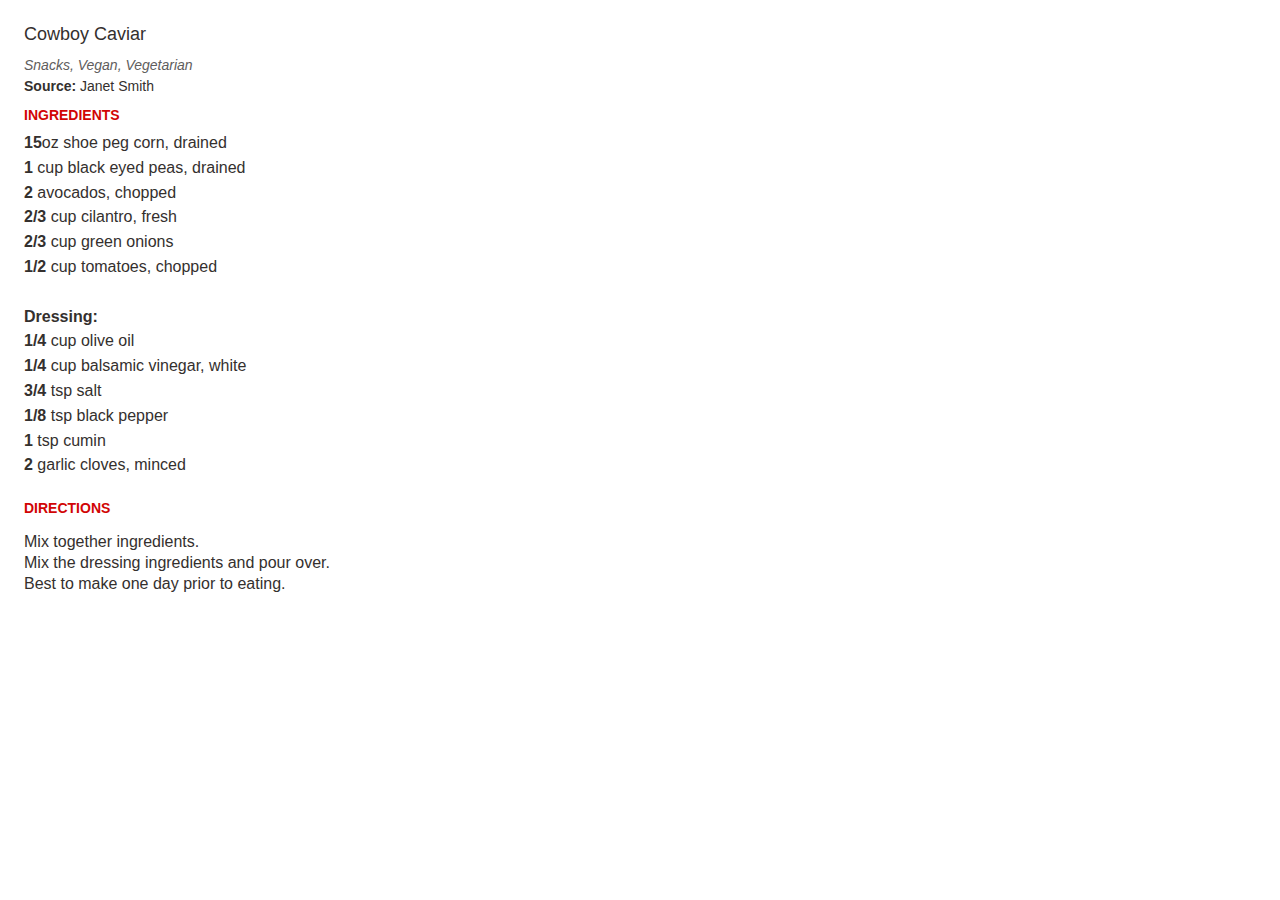
<file: recipes/cowboycaviar.html>
<!DOCTYPE html>
<html>
    <head>
        <meta charset="UTF-8">
        <style type="text/css">
            /* Shared styles */
            body {
                font-family: Helvetica, sans-serif;
                font-size: 16.0px;
                color: #34302e;
                margin: 0.25in;
            }
            .name {
                font-size: 18.0px;
                font-family: Helvetica, sans-serif;
                font-weight: normal;
                margin: 0 0 10px 0;
            }
            .categories {
                color: #605D5D;
                font-size: 14.0px;
                font-family: Helvetica, sans-serif;
                font-style: italic;
            }
            .rating {
                color: #d10505;
                font-size: 14.0px;
            }
            .metadata {
                font-size: 14.0px;
            }
            .infobox p {
                margin: 0;
                line-height: 150%;
            }
            .subhead {
                color: #d10505;
                font-weight: bold;
                font-size: 14.0px;
                text-transform: uppercase;
                margin: 10px 0;
            }
            
            .ingredients p {
                margin: 4px 0;
            }
            /* To prevent nutrition/directions from getting too close
               to ingredients */
            .ingredients {
                padding-bottom: 10px;
            }
            .clear {
                clear:both;
            }
            a {
                color: #4990E2;
                text-decoration: none;
            }
            /* Full page specific styles */
            .text {
                line-height: 130%;
            }
            .photobox {
                
                float: left;
                margin-right: 14px;
                
                
            }
            .photo {
                max-width: 140.0px;
                max-height: 140.0px;
                width: auto;
                height: auto;
            }
            
            .inline-image {
                max-width: 25%;
                max-height: 25%;
                width: auto;
                height: auto;
            }
            .photoswipe {
                border: 1px #dddddd solid;
                cursor: pointer;
            }
            .pswp__caption__center {
                text-align: center !important;
            }
            .recipe {
                
                page-break-after: always;
                
                
            }
            .recipe:first-child {
                border-top: 0 none;
                margin-top: 0;
                padding-top: 0;
            }
        </style>
    </head>
    <body>
        <!-- Recipe -->
<div class="recipe" itemscope itemtype="http://schema.org/Recipe" >
    
    <div class="infobox">

        <!-- Image -->
        

        <!-- Name -->
        <h1 itemprop="name" class="name">Cowboy Caviar</h1>
        
        <!-- Info -->
        
        
        <!-- Rating, categories -->
        <p itemprop="aggregateRating" class="rating" value="0"></p>
        
            <p itemprop="recipeCategory" class="categories">Snacks, Vegan, Vegetarian</p>
        
        
        <p class="metadata">
        
            <!-- Cook time, prep time, servings, difficulty -->
            

            <!-- Source -->
            
                <b>Source: </b>
                
                
                    <span itemprop="author">Janet Smith</span>
                
            
        </p>
        
        
        
        <div class="clear"></div>
        

    </div>
    
    <div class="left-column">

        <!-- Ingredients -->
        
        <div class="ingredientsbox">
            <h3 class="subhead">Ingredients</h3>
            <div class="ingredients text">
                <p class="line" itemprop="recipeIngredient"><strong>15</strong>oz shoe peg corn, drained</p><p class="line" itemprop="recipeIngredient"><strong>1</strong> cup black eyed peas, drained</p><p class="line" itemprop="recipeIngredient"><strong>2</strong> avocados, chopped</p><p class="line" itemprop="recipeIngredient"><strong>2/3</strong> cup cilantro, fresh</p><p class="line" itemprop="recipeIngredient"><strong>2/3</strong> cup green onions</p><p class="line" itemprop="recipeIngredient"><strong>1/2</strong> cup tomatoes, chopped</p><br/><p class="line" itemprop="recipeIngredient"><strong>Dressing:</strong></p><p class="line" itemprop="recipeIngredient"><strong>1/4</strong> cup olive oil</p><p class="line" itemprop="recipeIngredient"><strong>1/4</strong> cup balsamic vinegar, white</p><p class="line" itemprop="recipeIngredient"><strong>3/4</strong> tsp salt</p><p class="line" itemprop="recipeIngredient"><strong>1/8</strong> tsp black pepper</p><p class="line" itemprop="recipeIngredient"><strong>1</strong> tsp cumin</p><p class="line" itemprop="recipeIngredient"><strong>2</strong> garlic cloves, minced</p><p></p>
            </div>
        </div>
        
        
        <!-- Nutrition (in two-column mode it goes below the ingredients) -->
        

    </div>
    
    <div class="right-column">
    
    <!-- Description -->
    

    <!-- Directions -->
    
    <div class="directionsbox">
        <h3 class="subhead">Directions</h3>
        <div itemprop="recipeInstructions" class="directions text">
            <p class="line">Mix together ingredients.<br/>Mix the dressing ingredients and pour over.<br/>Best to make one day prior to eating.<br/></p>
        </div>
    </div>
    

    <!-- Notes -->
    

    <!-- Nutrition (in regular mode it goes below the notes) -->
    
        <!-- Used in two different places depending on the recipe layout -->


    
    
    </div>
    
    <div class="clear"></div>

</div>





    </body>
</html>
</file>
<file: recipes/Resources/PhotoSwipe/photoswipe.css>
/*! PhotoSwipe main CSS by Dmitry Semenov | photoswipe.com | MIT license */
/*
	Styles for basic PhotoSwipe functionality (sliding area, open/close transitions)
*/
/* pswp = photoswipe */
.pswp {
  display: none;
  position: absolute;
  width: 100%;
  height: 100%;
  left: 0;
  top: 0;
  overflow: hidden;
  -ms-touch-action: none;
  touch-action: none;
  z-index: 1500;
  -webkit-text-size-adjust: 100%;
  /* create separate layer, to avoid paint on window.onscroll in webkit/blink */
  -webkit-backface-visibility: hidden;
  outline: none; }
  .pswp * {
    -webkit-box-sizing: border-box;
            box-sizing: border-box; }
  .pswp img {
    max-width: none; }

/* style is added when JS option showHideOpacity is set to true */
.pswp--animate_opacity {
  /* 0.001, because opacity:0 doesn't trigger Paint action, which causes lag at start of transition */
  opacity: 0.001;
  will-change: opacity;
  /* for open/close transition */
  -webkit-transition: opacity 333ms cubic-bezier(0.4, 0, 0.22, 1);
          transition: opacity 333ms cubic-bezier(0.4, 0, 0.22, 1); }

.pswp--open {
  display: block; }

.pswp--zoom-allowed .pswp__img {
  /* autoprefixer: off */
  cursor: -webkit-zoom-in;
  cursor: -moz-zoom-in;
  cursor: zoom-in; }

.pswp--zoomed-in .pswp__img {
  /* autoprefixer: off */
  cursor: -webkit-grab;
  cursor: -moz-grab;
  cursor: grab; }

.pswp--dragging .pswp__img {
  /* autoprefixer: off */
  cursor: -webkit-grabbing;
  cursor: -moz-grabbing;
  cursor: grabbing; }

/*
	Background is added as a separate element.
	As animating opacity is much faster than animating rgba() background-color.
*/
.pswp__bg {
  position: absolute;
  left: 0;
  top: 0;
  width: 100%;
  height: 100%;
  background: #000;
  opacity: 0;
  transform: translateZ(0);
  -webkit-backface-visibility: hidden;
  will-change: opacity; }

.pswp__scroll-wrap {
  position: absolute;
  left: 0;
  top: 0;
  width: 100%;
  height: 100%;
  overflow: hidden; }

.pswp__container,
.pswp__zoom-wrap {
  -ms-touch-action: none;
  touch-action: none;
  position: absolute;
  left: 0;
  right: 0;
  top: 0;
  bottom: 0; }

/* Prevent selection and tap highlights */
.pswp__container,
.pswp__img {
  -webkit-user-select: none;
  -moz-user-select: none;
  -ms-user-select: none;
      user-select: none;
  -webkit-tap-highlight-color: transparent;
  -webkit-touch-callout: none; }

.pswp__zoom-wrap {
  position: absolute;
  width: 100%;
  -webkit-transform-origin: left top;
  -ms-transform-origin: left top;
  transform-origin: left top;
  /* for open/close transition */
  -webkit-transition: -webkit-transform 333ms cubic-bezier(0.4, 0, 0.22, 1);
          transition: transform 333ms cubic-bezier(0.4, 0, 0.22, 1); }

.pswp__bg {
  will-change: opacity;
  /* for open/close transition */
  -webkit-transition: opacity 333ms cubic-bezier(0.4, 0, 0.22, 1);
          transition: opacity 333ms cubic-bezier(0.4, 0, 0.22, 1); }

.pswp--animated-in .pswp__bg,
.pswp--animated-in .pswp__zoom-wrap {
  -webkit-transition: none;
  transition: none; }

.pswp__container,
.pswp__zoom-wrap {
  -webkit-backface-visibility: hidden; }

.pswp__item {
  position: absolute;
  left: 0;
  right: 0;
  top: 0;
  bottom: 0;
  overflow: hidden; }

.pswp__img {
  position: absolute;
  width: auto;
  height: auto;
  top: 0;
  left: 0; }

/*
	stretched thumbnail or div placeholder element (see below)
	style is added to avoid flickering in webkit/blink when layers overlap
*/
.pswp__img--placeholder {
  -webkit-backface-visibility: hidden; }

/*
	div element that matches size of large image
	large image loads on top of it
*/
.pswp__img--placeholder--blank {
  background: #222; }

.pswp--ie .pswp__img {
  width: 100% !important;
  height: auto !important;
  left: 0;
  top: 0; }

/*
	Error message appears when image is not loaded
	(JS option errorMsg controls markup)
*/
.pswp__error-msg {
  position: absolute;
  left: 0;
  top: 50%;
  width: 100%;
  text-align: center;
  font-size: 14px;
  line-height: 16px;
  margin-top: -8px;
  color: #CCC; }

.pswp__error-msg a {
  color: #CCC;
  text-decoration: underline; }
</file>
<file: recipes/Resources/PhotoSwipe/default-skin/default-skin.css>
/*! PhotoSwipe Default UI CSS by Dmitry Semenov | photoswipe.com | MIT license */
/*

	Contents:

	1. Buttons
	2. Share modal and links
	3. Index indicator ("1 of X" counter)
	4. Caption
	5. Loading indicator
	6. Additional styles (root element, top bar, idle state, hidden state, etc.)

*/
/*
	
	1. Buttons

 */
/* <button> css reset */
.pswp__button {
  width: 44px;
  height: 44px;
  position: relative;
  background: none;
  cursor: pointer;
  overflow: visible;
  -webkit-appearance: none;
  display: block;
  border: 0;
  padding: 0;
  margin: 0;
  float: right;
  opacity: 0.75;
  -webkit-transition: opacity 0.2s;
          transition: opacity 0.2s;
  -webkit-box-shadow: none;
          box-shadow: none; }
  .pswp__button:focus,
  .pswp__button:hover {
    opacity: 1; }
  .pswp__button:active {
    outline: none;
    opacity: 0.9; }
  .pswp__button::-moz-focus-inner {
    padding: 0;
    border: 0; }

/* pswp__ui--over-close class it added when mouse is over element that should close gallery */
.pswp__ui--over-close .pswp__button--close {
  opacity: 1; }

.pswp__button,
.pswp__button--arrow--left:before,
.pswp__button--arrow--right:before {
  background: url(default-skin.png) 0 0 no-repeat;
  background-size: 264px 88px;
  width: 44px;
  height: 44px; }

@media (-webkit-min-device-pixel-ratio: 1.1), (-webkit-min-device-pixel-ratio: 1.09375), (min-resolution: 105dpi), (min-resolution: 1.1dppx) {
  /* Serve SVG sprite if browser supports SVG and resolution is more than 105dpi */
  .pswp--svg .pswp__button,
  .pswp--svg .pswp__button--arrow--left:before,
  .pswp--svg .pswp__button--arrow--right:before {
    background-image: url(default-skin.svg); }
  .pswp--svg .pswp__button--arrow--left,
  .pswp--svg .pswp__button--arrow--right {
    background: none; } }

.pswp__button--close {
  background-position: 0 -44px; }

.pswp__button--share {
  background-position: -44px -44px; }

.pswp__button--fs {
  display: none; }

.pswp--supports-fs .pswp__button--fs {
  display: block; }

.pswp--fs .pswp__button--fs {
  background-position: -44px 0; }

.pswp__button--zoom {
  display: none;
  background-position: -88px 0; }

.pswp--zoom-allowed .pswp__button--zoom {
  display: block; }

.pswp--zoomed-in .pswp__button--zoom {
  background-position: -132px 0; }

/* no arrows on touch screens */
.pswp--touch .pswp__button--arrow--left,
.pswp--touch .pswp__button--arrow--right {
  visibility: hidden; }

/*
	Arrow buttons hit area
	(icon is added to :before pseudo-element)
*/
.pswp__button--arrow--left,
.pswp__button--arrow--right {
  background: none;
  top: 50%;
  margin-top: -50px;
  width: 70px;
  height: 100px;
  position: absolute; }

.pswp__button--arrow--left {
  left: 0; }

.pswp__button--arrow--right {
  right: 0; }

.pswp__button--arrow--left:before,
.pswp__button--arrow--right:before {
  content: '';
  top: 35px;
  background-color: rgba(0, 0, 0, 0.3);
  height: 30px;
  width: 32px;
  position: absolute; }

.pswp__button--arrow--left:before {
  left: 6px;
  background-position: -138px -44px; }

.pswp__button--arrow--right:before {
  right: 6px;
  background-position: -94px -44px; }

/*

	2. Share modal/popup and links

 */
.pswp__counter,
.pswp__share-modal {
  -webkit-user-select: none;
  -moz-user-select: none;
  -ms-user-select: none;
      user-select: none; }

.pswp__share-modal {
  display: block;
  background: rgba(0, 0, 0, 0.5);
  width: 100%;
  height: 100%;
  top: 0;
  left: 0;
  padding: 10px;
  position: absolute;
  z-index: 1600;
  opacity: 0;
  -webkit-transition: opacity 0.25s ease-out;
          transition: opacity 0.25s ease-out;
  -webkit-backface-visibility: hidden;
  will-change: opacity; }

.pswp__share-modal--hidden {
  display: none; }

.pswp__share-tooltip {
  z-index: 1620;
  position: absolute;
  background: #FFF;
  top: 56px;
  border-radius: 2px;
  display: block;
  width: auto;
  right: 44px;
  -webkit-box-shadow: 0 2px 5px rgba(0, 0, 0, 0.25);
          box-shadow: 0 2px 5px rgba(0, 0, 0, 0.25);
  -webkit-transform: translateY(6px);
      -ms-transform: translateY(6px);
          transform: translateY(6px);
  -webkit-transition: -webkit-transform 0.25s;
          transition: transform 0.25s;
  -webkit-backface-visibility: hidden;
  will-change: transform; }
  .pswp__share-tooltip a {
    display: block;
    padding: 8px 12px;
    color: #000;
    text-decoration: none;
    font-size: 14px;
    line-height: 18px; }
    .pswp__share-tooltip a:hover {
      text-decoration: none;
      color: #000; }
    .pswp__share-tooltip a:first-child {
      /* round corners on the first/last list item */
      border-radius: 2px 2px 0 0; }
    .pswp__share-tooltip a:last-child {
      border-radius: 0 0 2px 2px; }

.pswp__share-modal--fade-in {
  opacity: 1; }
  .pswp__share-modal--fade-in .pswp__share-tooltip {
    -webkit-transform: translateY(0);
        -ms-transform: translateY(0);
            transform: translateY(0); }

/* increase size of share links on touch devices */
.pswp--touch .pswp__share-tooltip a {
  padding: 16px 12px; }

a.pswp__share--facebook:before {
  content: '';
  display: block;
  width: 0;
  height: 0;
  position: absolute;
  top: -12px;
  right: 15px;
  border: 6px solid transparent;
  border-bottom-color: #FFF;
  -webkit-pointer-events: none;
  -moz-pointer-events: none;
  pointer-events: none; }

a.pswp__share--facebook:hover {
  background: #3E5C9A;
  color: #FFF; }
  a.pswp__share--facebook:hover:before {
    border-bottom-color: #3E5C9A; }

a.pswp__share--twitter:hover {
  background: #55ACEE;
  color: #FFF; }

a.pswp__share--pinterest:hover {
  background: #CCC;
  color: #CE272D; }

a.pswp__share--download:hover {
  background: #DDD; }

/*

	3. Index indicator ("1 of X" counter)

 */
.pswp__counter {
  position: absolute;
  left: 0;
  top: 0;
  height: 44px;
  font-size: 13px;
  line-height: 44px;
  color: #FFF;
  opacity: 0.75;
  padding: 0 10px; }

/*
	
	4. Caption

 */
.pswp__caption {
  position: absolute;
  left: 0;
  bottom: 0;
  width: 100%;
  min-height: 44px; }
  .pswp__caption small {
    font-size: 11px;
    color: #BBB; }

.pswp__caption__center {
  text-align: left;
  max-width: 420px;
  margin: 0 auto;
  font-size: 13px;
  padding: 10px;
  line-height: 20px;
  color: #CCC; }

.pswp__caption--empty {
  display: none; }

/* Fake caption element, used to calculate height of next/prev image */
.pswp__caption--fake {
  visibility: hidden; }

/*

	5. Loading indicator (preloader)

	You can play with it here - http://codepen.io/dimsemenov/pen/yyBWoR

 */
.pswp__preloader {
  width: 44px;
  height: 44px;
  position: absolute;
  top: 0;
  left: 50%;
  margin-left: -22px;
  opacity: 0;
  -webkit-transition: opacity 0.25s ease-out;
          transition: opacity 0.25s ease-out;
  will-change: opacity;
  direction: ltr; }

.pswp__preloader__icn {
  width: 20px;
  height: 20px;
  margin: 12px; }

.pswp__preloader--active {
  opacity: 1; }
  .pswp__preloader--active .pswp__preloader__icn {
    /* We use .gif in browsers that don't support CSS animation */
    background: url(preloader.gif) 0 0 no-repeat; }

.pswp--css_animation .pswp__preloader--active {
  opacity: 1; }
  .pswp--css_animation .pswp__preloader--active .pswp__preloader__icn {
    -webkit-animation: clockwise 500ms linear infinite;
            animation: clockwise 500ms linear infinite; }
  .pswp--css_animation .pswp__preloader--active .pswp__preloader__donut {
    -webkit-animation: donut-rotate 1000ms cubic-bezier(0.4, 0, 0.22, 1) infinite;
            animation: donut-rotate 1000ms cubic-bezier(0.4, 0, 0.22, 1) infinite; }

.pswp--css_animation .pswp__preloader__icn {
  background: none;
  opacity: 0.75;
  width: 14px;
  height: 14px;
  position: absolute;
  left: 15px;
  top: 15px;
  margin: 0; }

.pswp--css_animation .pswp__preloader__cut {
  /* 
			The idea of animating inner circle is based on Polymer ("material") loading indicator 
			 by Keanu Lee https://blog.keanulee.com/2014/10/20/the-tale-of-three-spinners.html
		*/
  position: relative;
  width: 7px;
  height: 14px;
  overflow: hidden; }

.pswp--css_animation .pswp__preloader__donut {
  -webkit-box-sizing: border-box;
          box-sizing: border-box;
  width: 14px;
  height: 14px;
  border: 2px solid #FFF;
  border-radius: 50%;
  border-left-color: transparent;
  border-bottom-color: transparent;
  position: absolute;
  top: 0;
  left: 0;
  background: none;
  margin: 0; }

@media screen and (max-width: 1024px) {
  .pswp__preloader {
    position: relative;
    left: auto;
    top: auto;
    margin: 0;
    float: right; } }

@-webkit-keyframes clockwise {
  0% {
    -webkit-transform: rotate(0deg);
            transform: rotate(0deg); }
  100% {
    -webkit-transform: rotate(360deg);
            transform: rotate(360deg); } }

@keyframes clockwise {
  0% {
    -webkit-transform: rotate(0deg);
            transform: rotate(0deg); }
  100% {
    -webkit-transform: rotate(360deg);
            transform: rotate(360deg); } }

@-webkit-keyframes donut-rotate {
  0% {
    -webkit-transform: rotate(0);
            transform: rotate(0); }
  50% {
    -webkit-transform: rotate(-140deg);
            transform: rotate(-140deg); }
  100% {
    -webkit-transform: rotate(0);
            transform: rotate(0); } }

@keyframes donut-rotate {
  0% {
    -webkit-transform: rotate(0);
            transform: rotate(0); }
  50% {
    -webkit-transform: rotate(-140deg);
            transform: rotate(-140deg); }
  100% {
    -webkit-transform: rotate(0);
            transform: rotate(0); } }

/*
	
	6. Additional styles

 */
/* root element of UI */
.pswp__ui {
  -webkit-font-smoothing: auto;
  visibility: visible;
  opacity: 1;
  z-index: 1550; }

/* top black bar with buttons and "1 of X" indicator */
.pswp__top-bar {
  position: absolute;
  left: 0;
  top: 0;
  height: 44px;
  width: 100%; }

.pswp__caption,
.pswp__top-bar,
.pswp--has_mouse .pswp__button--arrow--left,
.pswp--has_mouse .pswp__button--arrow--right {
  -webkit-backface-visibility: hidden;
  will-change: opacity;
  -webkit-transition: opacity 333ms cubic-bezier(0.4, 0, 0.22, 1);
          transition: opacity 333ms cubic-bezier(0.4, 0, 0.22, 1); }

/* pswp--has_mouse class is added only when two subsequent mousemove events occur */
.pswp--has_mouse .pswp__button--arrow--left,
.pswp--has_mouse .pswp__button--arrow--right {
  visibility: visible; }

.pswp__top-bar,
.pswp__caption {
  background-color: rgba(0, 0, 0, 0.5); }

/* pswp__ui--fit class is added when main image "fits" between top bar and bottom bar (caption) */
.pswp__ui--fit .pswp__top-bar,
.pswp__ui--fit .pswp__caption {
  background-color: rgba(0, 0, 0, 0.3); }

/* pswp__ui--idle class is added when mouse isn't moving for several seconds (JS option timeToIdle) */
.pswp__ui--idle .pswp__top-bar {
  opacity: 0; }

.pswp__ui--idle .pswp__button--arrow--left,
.pswp__ui--idle .pswp__button--arrow--right {
  opacity: 0; }

/*
	pswp__ui--hidden class is added when controls are hidden
	e.g. when user taps to toggle visibility of controls
*/
.pswp__ui--hidden .pswp__top-bar,
.pswp__ui--hidden .pswp__caption,
.pswp__ui--hidden .pswp__button--arrow--left,
.pswp__ui--hidden .pswp__button--arrow--right {
  /* Force paint & create composition layer for controls. */
  opacity: 0.001; }

/* pswp__ui--one-slide class is added when there is just one item in gallery */
.pswp__ui--one-slide .pswp__button--arrow--left,
.pswp__ui--one-slide .pswp__button--arrow--right,
.pswp__ui--one-slide .pswp__counter {
  display: none; }

.pswp__element--disabled {
  display: none !important; }

.pswp--minimal--dark .pswp__top-bar {
  background: none; }
</file>
<file: Recipes/Resources/PhotoSwipe/photoswipe.css>
/*! PhotoSwipe main CSS by Dmitry Semenov | photoswipe.com | MIT license */
/*
	Styles for basic PhotoSwipe functionality (sliding area, open/close transitions)
*/
/* pswp = photoswipe */
.pswp {
  display: none;
  position: absolute;
  width: 100%;
  height: 100%;
  left: 0;
  top: 0;
  overflow: hidden;
  -ms-touch-action: none;
  touch-action: none;
  z-index: 1500;
  -webkit-text-size-adjust: 100%;
  /* create separate layer, to avoid paint on window.onscroll in webkit/blink */
  -webkit-backface-visibility: hidden;
  outline: none; }
  .pswp * {
    -webkit-box-sizing: border-box;
            box-sizing: border-box; }
  .pswp img {
    max-width: none; }

/* style is added when JS option showHideOpacity is set to true */
.pswp--animate_opacity {
  /* 0.001, because opacity:0 doesn't trigger Paint action, which causes lag at start of transition */
  opacity: 0.001;
  will-change: opacity;
  /* for open/close transition */
  -webkit-transition: opacity 333ms cubic-bezier(0.4, 0, 0.22, 1);
          transition: opacity 333ms cubic-bezier(0.4, 0, 0.22, 1); }

.pswp--open {
  display: block; }

.pswp--zoom-allowed .pswp__img {
  /* autoprefixer: off */
  cursor: -webkit-zoom-in;
  cursor: -moz-zoom-in;
  cursor: zoom-in; }

.pswp--zoomed-in .pswp__img {
  /* autoprefixer: off */
  cursor: -webkit-grab;
  cursor: -moz-grab;
  cursor: grab; }

.pswp--dragging .pswp__img {
  /* autoprefixer: off */
  cursor: -webkit-grabbing;
  cursor: -moz-grabbing;
  cursor: grabbing; }

/*
	Background is added as a separate element.
	As animating opacity is much faster than animating rgba() background-color.
*/
.pswp__bg {
  position: absolute;
  left: 0;
  top: 0;
  width: 100%;
  height: 100%;
  background: #000;
  opacity: 0;
  transform: translateZ(0);
  -webkit-backface-visibility: hidden;
  will-change: opacity; }

.pswp__scroll-wrap {
  position: absolute;
  left: 0;
  top: 0;
  width: 100%;
  height: 100%;
  overflow: hidden; }

.pswp__container,
.pswp__zoom-wrap {
  -ms-touch-action: none;
  touch-action: none;
  position: absolute;
  left: 0;
  right: 0;
  top: 0;
  bottom: 0; }

/* Prevent selection and tap highlights */
.pswp__container,
.pswp__img {
  -webkit-user-select: none;
  -moz-user-select: none;
  -ms-user-select: none;
      user-select: none;
  -webkit-tap-highlight-color: transparent;
  -webkit-touch-callout: none; }

.pswp__zoom-wrap {
  position: absolute;
  width: 100%;
  -webkit-transform-origin: left top;
  -ms-transform-origin: left top;
  transform-origin: left top;
  /* for open/close transition */
  -webkit-transition: -webkit-transform 333ms cubic-bezier(0.4, 0, 0.22, 1);
          transition: transform 333ms cubic-bezier(0.4, 0, 0.22, 1); }

.pswp__bg {
  will-change: opacity;
  /* for open/close transition */
  -webkit-transition: opacity 333ms cubic-bezier(0.4, 0, 0.22, 1);
          transition: opacity 333ms cubic-bezier(0.4, 0, 0.22, 1); }

.pswp--animated-in .pswp__bg,
.pswp--animated-in .pswp__zoom-wrap {
  -webkit-transition: none;
  transition: none; }

.pswp__container,
.pswp__zoom-wrap {
  -webkit-backface-visibility: hidden; }

.pswp__item {
  position: absolute;
  left: 0;
  right: 0;
  top: 0;
  bottom: 0;
  overflow: hidden; }

.pswp__img {
  position: absolute;
  width: auto;
  height: auto;
  top: 0;
  left: 0; }

/*
	stretched thumbnail or div placeholder element (see below)
	style is added to avoid flickering in webkit/blink when layers overlap
*/
.pswp__img--placeholder {
  -webkit-backface-visibility: hidden; }

/*
	div element that matches size of large image
	large image loads on top of it
*/
.pswp__img--placeholder--blank {
  background: #222; }

.pswp--ie .pswp__img {
  width: 100% !important;
  height: auto !important;
  left: 0;
  top: 0; }

/*
	Error message appears when image is not loaded
	(JS option errorMsg controls markup)
*/
.pswp__error-msg {
  position: absolute;
  left: 0;
  top: 50%;
  width: 100%;
  text-align: center;
  font-size: 14px;
  line-height: 16px;
  margin-top: -8px;
  color: #CCC; }

.pswp__error-msg a {
  color: #CCC;
  text-decoration: underline; }
</file>
<file: Recipes/Resources/PhotoSwipe/default-skin/default-skin.css>
/*! PhotoSwipe Default UI CSS by Dmitry Semenov | photoswipe.com | MIT license */
/*

	Contents:

	1. Buttons
	2. Share modal and links
	3. Index indicator ("1 of X" counter)
	4. Caption
	5. Loading indicator
	6. Additional styles (root element, top bar, idle state, hidden state, etc.)

*/
/*
	
	1. Buttons

 */
/* <button> css reset */
.pswp__button {
  width: 44px;
  height: 44px;
  position: relative;
  background: none;
  cursor: pointer;
  overflow: visible;
  -webkit-appearance: none;
  display: block;
  border: 0;
  padding: 0;
  margin: 0;
  float: right;
  opacity: 0.75;
  -webkit-transition: opacity 0.2s;
          transition: opacity 0.2s;
  -webkit-box-shadow: none;
          box-shadow: none; }
  .pswp__button:focus,
  .pswp__button:hover {
    opacity: 1; }
  .pswp__button:active {
    outline: none;
    opacity: 0.9; }
  .pswp__button::-moz-focus-inner {
    padding: 0;
    border: 0; }

/* pswp__ui--over-close class it added when mouse is over element that should close gallery */
.pswp__ui--over-close .pswp__button--close {
  opacity: 1; }

.pswp__button,
.pswp__button--arrow--left:before,
.pswp__button--arrow--right:before {
  background: url(default-skin.png) 0 0 no-repeat;
  background-size: 264px 88px;
  width: 44px;
  height: 44px; }

@media (-webkit-min-device-pixel-ratio: 1.1), (-webkit-min-device-pixel-ratio: 1.09375), (min-resolution: 105dpi), (min-resolution: 1.1dppx) {
  /* Serve SVG sprite if browser supports SVG and resolution is more than 105dpi */
  .pswp--svg .pswp__button,
  .pswp--svg .pswp__button--arrow--left:before,
  .pswp--svg .pswp__button--arrow--right:before {
    background-image: url(default-skin.svg); }
  .pswp--svg .pswp__button--arrow--left,
  .pswp--svg .pswp__button--arrow--right {
    background: none; } }

.pswp__button--close {
  background-position: 0 -44px; }

.pswp__button--share {
  background-position: -44px -44px; }

.pswp__button--fs {
  display: none; }

.pswp--supports-fs .pswp__button--fs {
  display: block; }

.pswp--fs .pswp__button--fs {
  background-position: -44px 0; }

.pswp__button--zoom {
  display: none;
  background-position: -88px 0; }

.pswp--zoom-allowed .pswp__button--zoom {
  display: block; }

.pswp--zoomed-in .pswp__button--zoom {
  background-position: -132px 0; }

/* no arrows on touch screens */
.pswp--touch .pswp__button--arrow--left,
.pswp--touch .pswp__button--arrow--right {
  visibility: hidden; }

/*
	Arrow buttons hit area
	(icon is added to :before pseudo-element)
*/
.pswp__button--arrow--left,
.pswp__button--arrow--right {
  background: none;
  top: 50%;
  margin-top: -50px;
  width: 70px;
  height: 100px;
  position: absolute; }

.pswp__button--arrow--left {
  left: 0; }

.pswp__button--arrow--right {
  right: 0; }

.pswp__button--arrow--left:before,
.pswp__button--arrow--right:before {
  content: '';
  top: 35px;
  background-color: rgba(0, 0, 0, 0.3);
  height: 30px;
  width: 32px;
  position: absolute; }

.pswp__button--arrow--left:before {
  left: 6px;
  background-position: -138px -44px; }

.pswp__button--arrow--right:before {
  right: 6px;
  background-position: -94px -44px; }

/*

	2. Share modal/popup and links

 */
.pswp__counter,
.pswp__share-modal {
  -webkit-user-select: none;
  -moz-user-select: none;
  -ms-user-select: none;
      user-select: none; }

.pswp__share-modal {
  display: block;
  background: rgba(0, 0, 0, 0.5);
  width: 100%;
  height: 100%;
  top: 0;
  left: 0;
  padding: 10px;
  position: absolute;
  z-index: 1600;
  opacity: 0;
  -webkit-transition: opacity 0.25s ease-out;
          transition: opacity 0.25s ease-out;
  -webkit-backface-visibility: hidden;
  will-change: opacity; }

.pswp__share-modal--hidden {
  display: none; }

.pswp__share-tooltip {
  z-index: 1620;
  position: absolute;
  background: #FFF;
  top: 56px;
  border-radius: 2px;
  display: block;
  width: auto;
  right: 44px;
  -webkit-box-shadow: 0 2px 5px rgba(0, 0, 0, 0.25);
          box-shadow: 0 2px 5px rgba(0, 0, 0, 0.25);
  -webkit-transform: translateY(6px);
      -ms-transform: translateY(6px);
          transform: translateY(6px);
  -webkit-transition: -webkit-transform 0.25s;
          transition: transform 0.25s;
  -webkit-backface-visibility: hidden;
  will-change: transform; }
  .pswp__share-tooltip a {
    display: block;
    padding: 8px 12px;
    color: #000;
    text-decoration: none;
    font-size: 14px;
    line-height: 18px; }
    .pswp__share-tooltip a:hover {
      text-decoration: none;
      color: #000; }
    .pswp__share-tooltip a:first-child {
      /* round corners on the first/last list item */
      border-radius: 2px 2px 0 0; }
    .pswp__share-tooltip a:last-child {
      border-radius: 0 0 2px 2px; }

.pswp__share-modal--fade-in {
  opacity: 1; }
  .pswp__share-modal--fade-in .pswp__share-tooltip {
    -webkit-transform: translateY(0);
        -ms-transform: translateY(0);
            transform: translateY(0); }

/* increase size of share links on touch devices */
.pswp--touch .pswp__share-tooltip a {
  padding: 16px 12px; }

a.pswp__share--facebook:before {
  content: '';
  display: block;
  width: 0;
  height: 0;
  position: absolute;
  top: -12px;
  right: 15px;
  border: 6px solid transparent;
  border-bottom-color: #FFF;
  -webkit-pointer-events: none;
  -moz-pointer-events: none;
  pointer-events: none; }

a.pswp__share--facebook:hover {
  background: #3E5C9A;
  color: #FFF; }
  a.pswp__share--facebook:hover:before {
    border-bottom-color: #3E5C9A; }

a.pswp__share--twitter:hover {
  background: #55ACEE;
  color: #FFF; }

a.pswp__share--pinterest:hover {
  background: #CCC;
  color: #CE272D; }

a.pswp__share--download:hover {
  background: #DDD; }

/*

	3. Index indicator ("1 of X" counter)

 */
.pswp__counter {
  position: absolute;
  left: 0;
  top: 0;
  height: 44px;
  font-size: 13px;
  line-height: 44px;
  color: #FFF;
  opacity: 0.75;
  padding: 0 10px; }

/*
	
	4. Caption

 */
.pswp__caption {
  position: absolute;
  left: 0;
  bottom: 0;
  width: 100%;
  min-height: 44px; }
  .pswp__caption small {
    font-size: 11px;
    color: #BBB; }

.pswp__caption__center {
  text-align: left;
  max-width: 420px;
  margin: 0 auto;
  font-size: 13px;
  padding: 10px;
  line-height: 20px;
  color: #CCC; }

.pswp__caption--empty {
  display: none; }

/* Fake caption element, used to calculate height of next/prev image */
.pswp__caption--fake {
  visibility: hidden; }

/*

	5. Loading indicator (preloader)

	You can play with it here - http://codepen.io/dimsemenov/pen/yyBWoR

 */
.pswp__preloader {
  width: 44px;
  height: 44px;
  position: absolute;
  top: 0;
  left: 50%;
  margin-left: -22px;
  opacity: 0;
  -webkit-transition: opacity 0.25s ease-out;
          transition: opacity 0.25s ease-out;
  will-change: opacity;
  direction: ltr; }

.pswp__preloader__icn {
  width: 20px;
  height: 20px;
  margin: 12px; }

.pswp__preloader--active {
  opacity: 1; }
  .pswp__preloader--active .pswp__preloader__icn {
    /* We use .gif in browsers that don't support CSS animation */
    background: url(preloader.gif) 0 0 no-repeat; }

.pswp--css_animation .pswp__preloader--active {
  opacity: 1; }
  .pswp--css_animation .pswp__preloader--active .pswp__preloader__icn {
    -webkit-animation: clockwise 500ms linear infinite;
            animation: clockwise 500ms linear infinite; }
  .pswp--css_animation .pswp__preloader--active .pswp__preloader__donut {
    -webkit-animation: donut-rotate 1000ms cubic-bezier(0.4, 0, 0.22, 1) infinite;
            animation: donut-rotate 1000ms cubic-bezier(0.4, 0, 0.22, 1) infinite; }

.pswp--css_animation .pswp__preloader__icn {
  background: none;
  opacity: 0.75;
  width: 14px;
  height: 14px;
  position: absolute;
  left: 15px;
  top: 15px;
  margin: 0; }

.pswp--css_animation .pswp__preloader__cut {
  /* 
			The idea of animating inner circle is based on Polymer ("material") loading indicator 
			 by Keanu Lee https://blog.keanulee.com/2014/10/20/the-tale-of-three-spinners.html
		*/
  position: relative;
  width: 7px;
  height: 14px;
  overflow: hidden; }

.pswp--css_animation .pswp__preloader__donut {
  -webkit-box-sizing: border-box;
          box-sizing: border-box;
  width: 14px;
  height: 14px;
  border: 2px solid #FFF;
  border-radius: 50%;
  border-left-color: transparent;
  border-bottom-color: transparent;
  position: absolute;
  top: 0;
  left: 0;
  background: none;
  margin: 0; }

@media screen and (max-width: 1024px) {
  .pswp__preloader {
    position: relative;
    left: auto;
    top: auto;
    margin: 0;
    float: right; } }

@-webkit-keyframes clockwise {
  0% {
    -webkit-transform: rotate(0deg);
            transform: rotate(0deg); }
  100% {
    -webkit-transform: rotate(360deg);
            transform: rotate(360deg); } }

@keyframes clockwise {
  0% {
    -webkit-transform: rotate(0deg);
            transform: rotate(0deg); }
  100% {
    -webkit-transform: rotate(360deg);
            transform: rotate(360deg); } }

@-webkit-keyframes donut-rotate {
  0% {
    -webkit-transform: rotate(0);
            transform: rotate(0); }
  50% {
    -webkit-transform: rotate(-140deg);
            transform: rotate(-140deg); }
  100% {
    -webkit-transform: rotate(0);
            transform: rotate(0); } }

@keyframes donut-rotate {
  0% {
    -webkit-transform: rotate(0);
            transform: rotate(0); }
  50% {
    -webkit-transform: rotate(-140deg);
            transform: rotate(-140deg); }
  100% {
    -webkit-transform: rotate(0);
            transform: rotate(0); } }

/*
	
	6. Additional styles

 */
/* root element of UI */
.pswp__ui {
  -webkit-font-smoothing: auto;
  visibility: visible;
  opacity: 1;
  z-index: 1550; }

/* top black bar with buttons and "1 of X" indicator */
.pswp__top-bar {
  position: absolute;
  left: 0;
  top: 0;
  height: 44px;
  width: 100%; }

.pswp__caption,
.pswp__top-bar,
.pswp--has_mouse .pswp__button--arrow--left,
.pswp--has_mouse .pswp__button--arrow--right {
  -webkit-backface-visibility: hidden;
  will-change: opacity;
  -webkit-transition: opacity 333ms cubic-bezier(0.4, 0, 0.22, 1);
          transition: opacity 333ms cubic-bezier(0.4, 0, 0.22, 1); }

/* pswp--has_mouse class is added only when two subsequent mousemove events occur */
.pswp--has_mouse .pswp__button--arrow--left,
.pswp--has_mouse .pswp__button--arrow--right {
  visibility: visible; }

.pswp__top-bar,
.pswp__caption {
  background-color: rgba(0, 0, 0, 0.5); }

/* pswp__ui--fit class is added when main image "fits" between top bar and bottom bar (caption) */
.pswp__ui--fit .pswp__top-bar,
.pswp__ui--fit .pswp__caption {
  background-color: rgba(0, 0, 0, 0.3); }

/* pswp__ui--idle class is added when mouse isn't moving for several seconds (JS option timeToIdle) */
.pswp__ui--idle .pswp__top-bar {
  opacity: 0; }

.pswp__ui--idle .pswp__button--arrow--left,
.pswp__ui--idle .pswp__button--arrow--right {
  opacity: 0; }

/*
	pswp__ui--hidden class is added when controls are hidden
	e.g. when user taps to toggle visibility of controls
*/
.pswp__ui--hidden .pswp__top-bar,
.pswp__ui--hidden .pswp__caption,
.pswp__ui--hidden .pswp__button--arrow--left,
.pswp__ui--hidden .pswp__button--arrow--right {
  /* Force paint & create composition layer for controls. */
  opacity: 0.001; }

/* pswp__ui--one-slide class is added when there is just one item in gallery */
.pswp__ui--one-slide .pswp__button--arrow--left,
.pswp__ui--one-slide .pswp__button--arrow--right,
.pswp__ui--one-slide .pswp__counter {
  display: none; }

.pswp__element--disabled {
  display: none !important; }

.pswp--minimal--dark .pswp__top-bar {
  background: none; }
</file>
